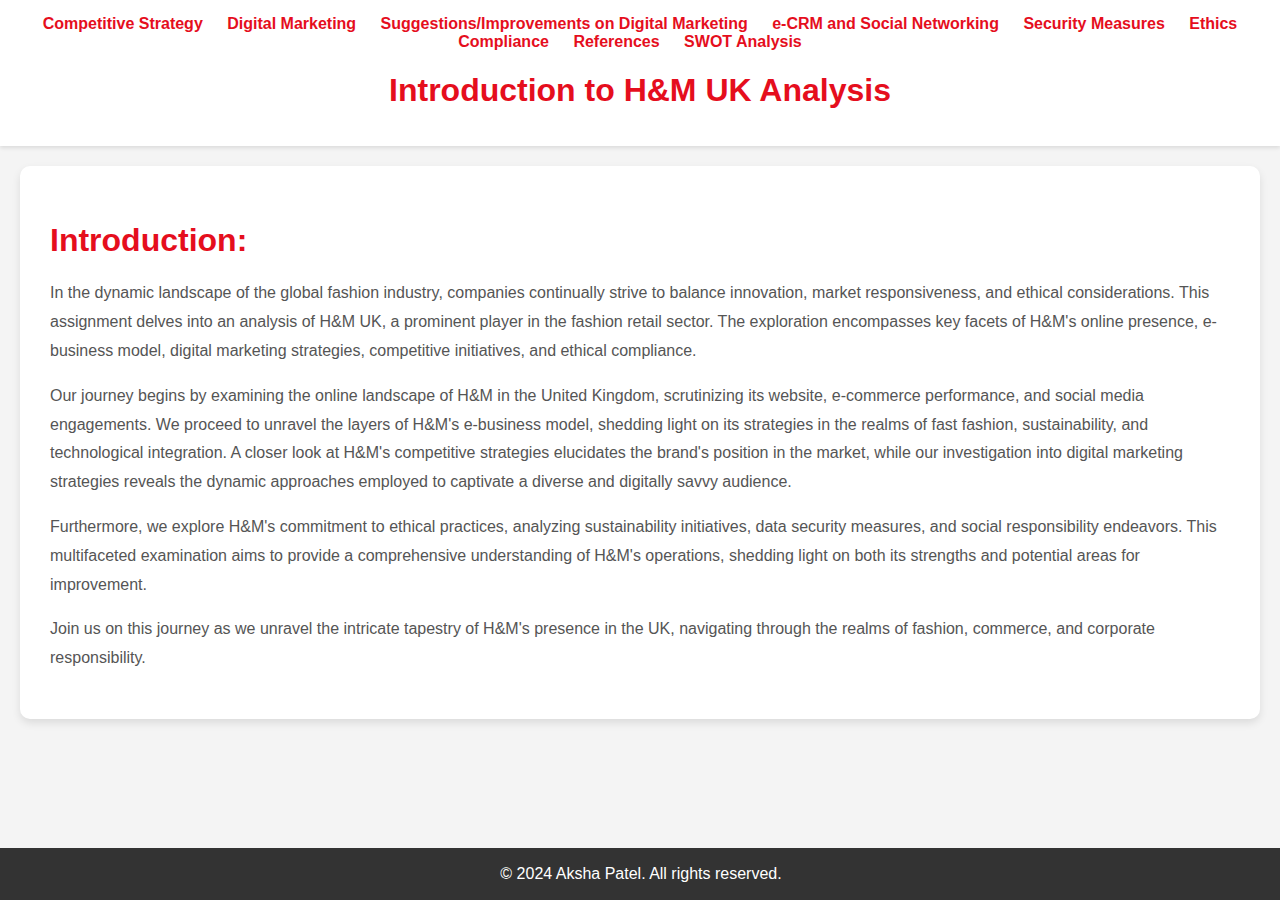
<file: index.html>
<!DOCTYPE html>
<html lang="en">
<head>
    <meta charset="UTF-8">
    <meta name="viewport" content="width=device-width, initial-scale=1.0">
    <title>H&M Analysis</title>
    <link rel="stylesheet" href="styles.css">
</head>
<body>
    <header>
        <nav>
            <ul>
                <li><a href="competitive-strategy.html">Competitive Strategy</a></li>
                <li><a href="digital-marketing.html">Digital Marketing</a></li>
                <li><a href="suggestions-improvements.html">Suggestions/Improvements on Digital Marketing</a></li>
                <li><a href="ecrm-social-networking.html">e-CRM and Social Networking</a></li>
                <li><a href="security-measures.html">Security Measures</a></li>
                <li><a href="ethics-compliance.html">Ethics Compliance</a></li>
                <li><a href="references.html">References</a></li>
                <li><a href="swot-analysis.html">SWOT Analysis</a></li>
            </ul>
        </nav>
                <h1>Introduction to H&M UK Analysis</h1>
    </header>

    <section>
        <h2>Introduction:</h2>
        <p>
            In the dynamic landscape of the global fashion industry, companies continually strive to balance innovation, market responsiveness, and ethical considerations. This assignment delves into an analysis of H&M UK, a prominent player in the fashion retail sector. The exploration encompasses key facets of H&M's online presence, e-business model, digital marketing strategies, competitive initiatives, and ethical compliance.
        </p>
        <p>
            Our journey begins by examining the online landscape of H&M in the United Kingdom, scrutinizing its website, e-commerce performance, and social media engagements. We proceed to unravel the layers of H&M's e-business model, shedding light on its strategies in the realms of fast fashion, sustainability, and technological integration. A closer look at H&M's competitive strategies elucidates the brand's position in the market, while our investigation into digital marketing strategies reveals the dynamic approaches employed to captivate a diverse and digitally savvy audience.
        </p>
        <p>
            Furthermore, we explore H&M's commitment to ethical practices, analyzing sustainability initiatives, data security measures, and social responsibility endeavors. This multifaceted examination aims to provide a comprehensive understanding of H&M's operations, shedding light on both its strengths and potential areas for improvement.
        </p>
        <p>
            Join us on this journey as we unravel the intricate tapestry of H&M's presence in the UK, navigating through the realms of fashion, commerce, and corporate responsibility.
        </p>
    </section>

    <!-- Add more sections for supporting data -->

    <footer>
        <p>&copy; 2024 Aksha Patel. All rights reserved.</p>
    </footer>
</body>
</html>
</file>
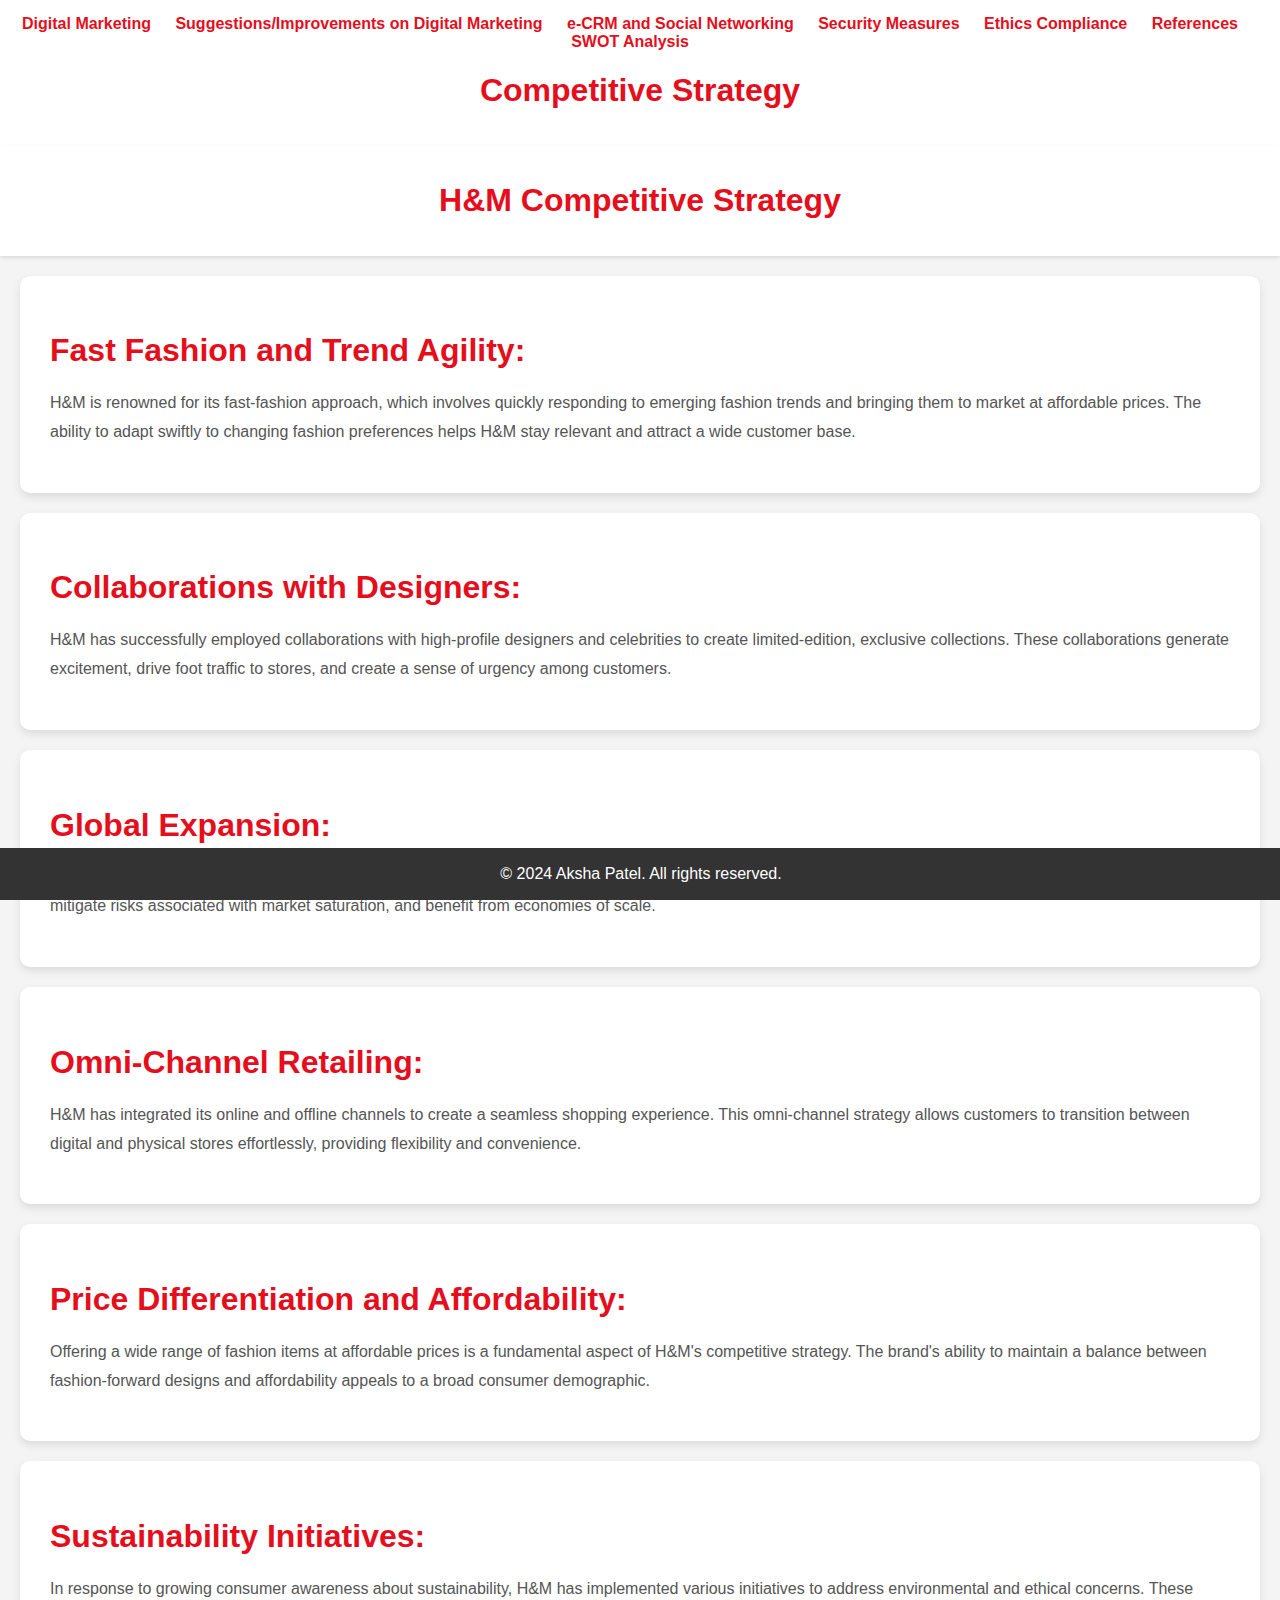
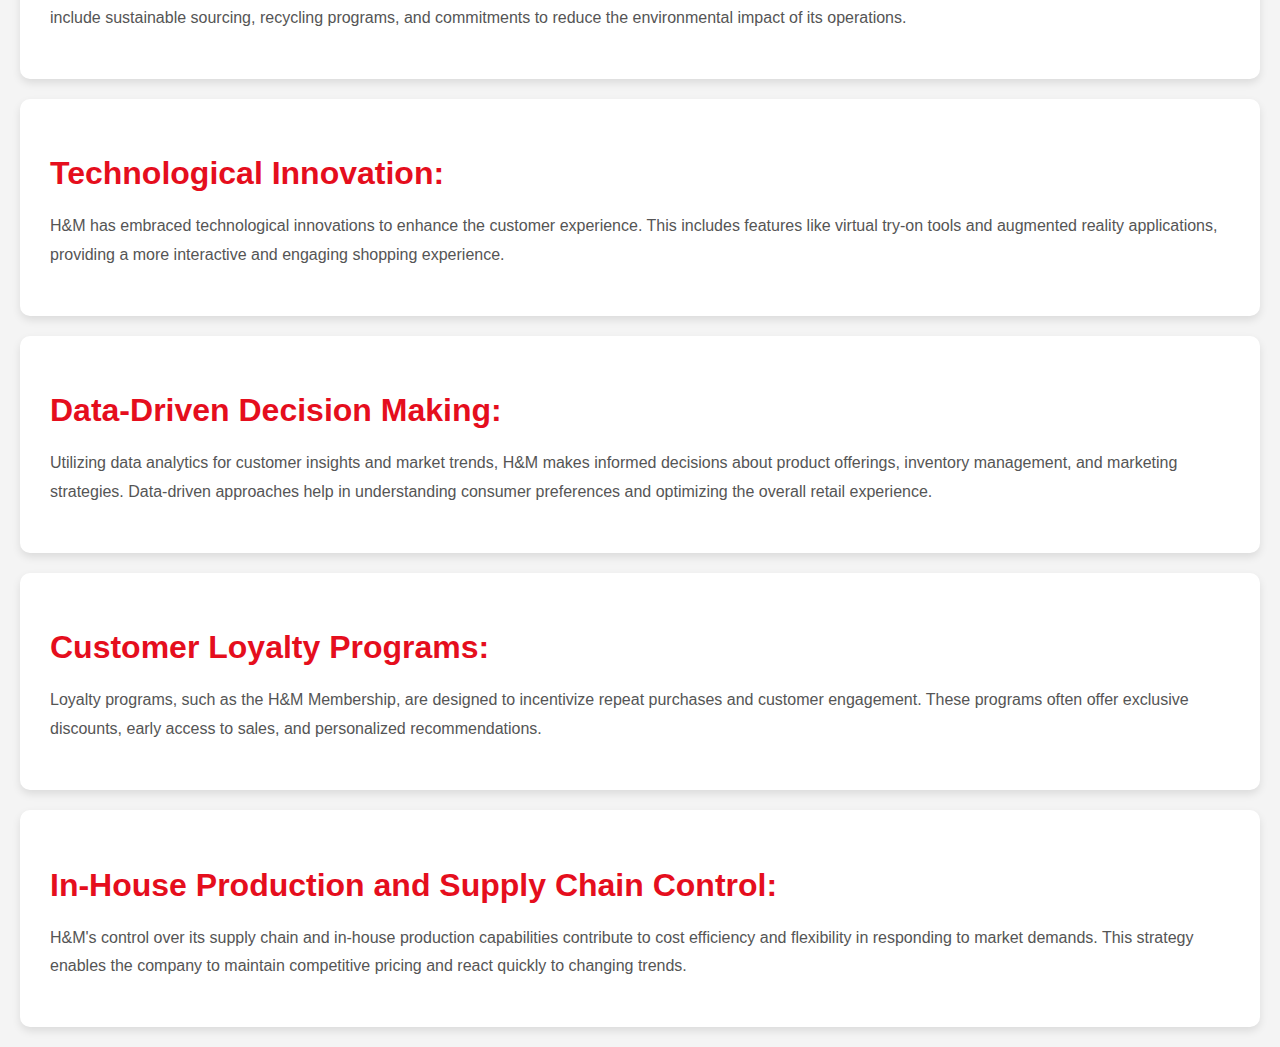
<file: competitive-strategy.html>
<!DOCTYPE html>
<html lang="en">
<head>
    <meta charset="UTF-8">
    <meta name="viewport" content="width=device-width, initial-scale=1.0">
    <title>Introduction - H&M Analysis</title>
    <link rel="stylesheet" href="styles.css">
</head>
<body>
    <header>
        <nav>
            <ul>
                <li><a href="digital-marketing.html">Digital Marketing</a></li>
                <li><a href="suggestions-improvements.html">Suggestions/Improvements on Digital Marketing</a></li>
                <li><a href="ecrm-social-networking.html">e-CRM and Social Networking</a></li>
                <li><a href="security-measures.html">Security Measures</a></li>
                <li><a href="ethics-compliance.html">Ethics Compliance</a></li>
                <li><a href="references.html">References</a></li>
                <li><a href="swot-analysis.html">SWOT Analysis</a></li>
            </ul>
        </nav>
        <h1>Competitive Strategy</h1>
    </header>

    <body>

    <header>
        <!-- Navigation links if needed -->
        <h1>H&M Competitive Strategy</h1>
    </header>

    <section>
        <h2>Fast Fashion and Trend Agility:</h2>
        <p>
            H&M is renowned for its fast-fashion approach, which involves quickly responding to emerging fashion trends and bringing them to market at affordable prices. The ability to adapt swiftly to changing fashion preferences helps H&M stay relevant and attract a wide customer base.
        </p>
    </section>

    <section>
        <h2>Collaborations with Designers:</h2>
        <p>
            H&M has successfully employed collaborations with high-profile designers and celebrities to create limited-edition, exclusive collections. These collaborations generate excitement, drive foot traffic to stores, and create a sense of urgency among customers.
        </p>
    </section>

    <section>
        <h2>Global Expansion:</h2>
        <p>
            H&M has pursued an aggressive global expansion strategy, entering diverse markets worldwide. This approach helps the company tap into new consumer segments, mitigate risks associated with market saturation, and benefit from economies of scale.
        </p>
    </section>

    <section>
        <h2>Omni-Channel Retailing:</h2>
        <p>
            H&M has integrated its online and offline channels to create a seamless shopping experience. This omni-channel strategy allows customers to transition between digital and physical stores effortlessly, providing flexibility and convenience.
        </p>
    </section>

    <section>
        <h2>Price Differentiation and Affordability:</h2>
        <p>
            Offering a wide range of fashion items at affordable prices is a fundamental aspect of H&M's competitive strategy. The brand's ability to maintain a balance between fashion-forward designs and affordability appeals to a broad consumer demographic.
        </p>
    </section>

    <section>
        <h2>Sustainability Initiatives:</h2>
        <p>
            In response to growing consumer awareness about sustainability, H&M has implemented various initiatives to address environmental and ethical concerns. These include sustainable sourcing, recycling programs, and commitments to reduce the environmental impact of its operations.
        </p>
    </section>

    <section>
        <h2>Technological Innovation:</h2>
        <p>
            H&M has embraced technological innovations to enhance the customer experience. This includes features like virtual try-on tools and augmented reality applications, providing a more interactive and engaging shopping experience.
        </p>
    </section>

    <section>
        <h2>Data-Driven Decision Making:</h2>
        <p>
            Utilizing data analytics for customer insights and market trends, H&M makes informed decisions about product offerings, inventory management, and marketing strategies. Data-driven approaches help in understanding consumer preferences and optimizing the overall retail experience.
        </p>
    </section>

    <section>
        <h2>Customer Loyalty Programs:</h2>
        <p>
            Loyalty programs, such as the H&M Membership, are designed to incentivize repeat purchases and customer engagement. These programs often offer exclusive discounts, early access to sales, and personalized recommendations.
        </p>
    </section>

    <section>
        <h2>In-House Production and Supply Chain Control:</h2>
        <p>
            H&M's control over its supply chain and in-house production capabilities contribute to cost efficiency and flexibility in responding to market demands. This strategy enables the company to maintain competitive pricing and react quickly to changing trends.
        </p>
    </section>


    <footer>
        <p>&copy; 2024 Aksha Patel. All rights reserved.</p>
    </footer>
</body>
</html>
</file>
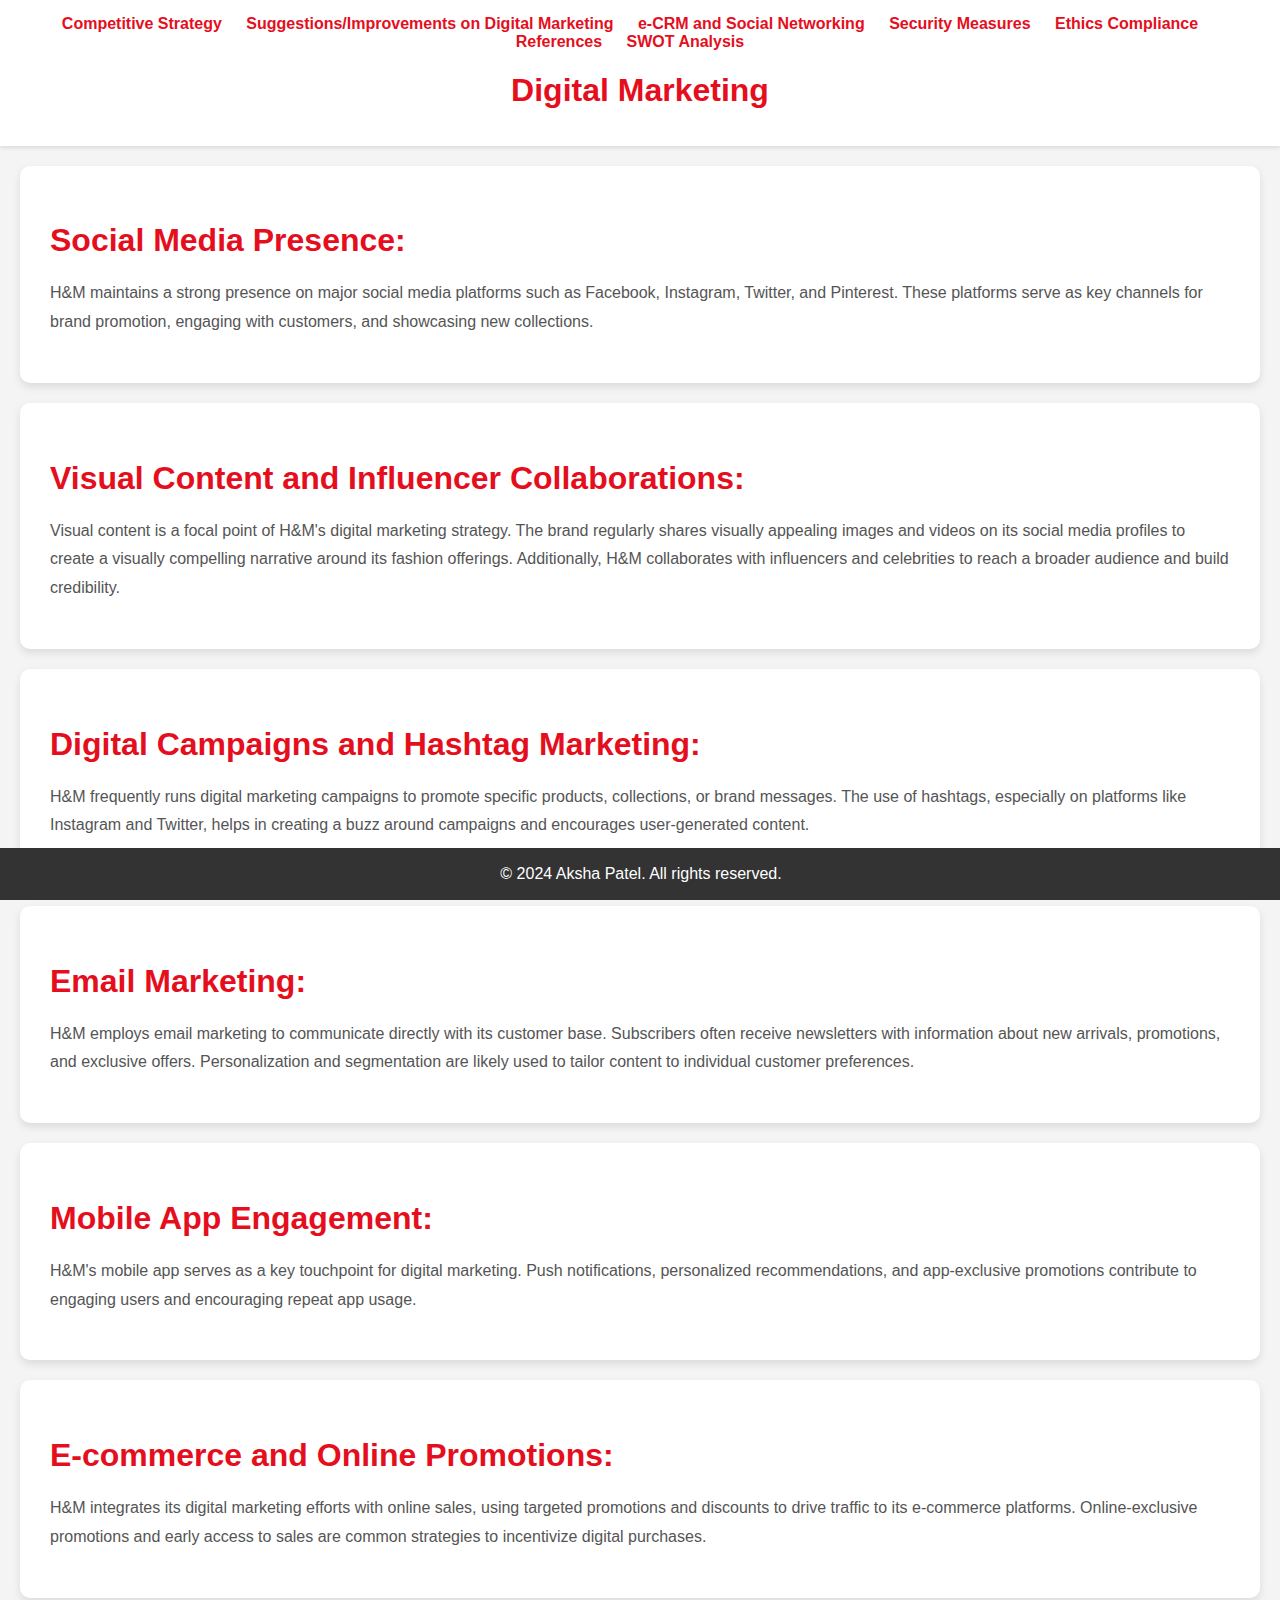
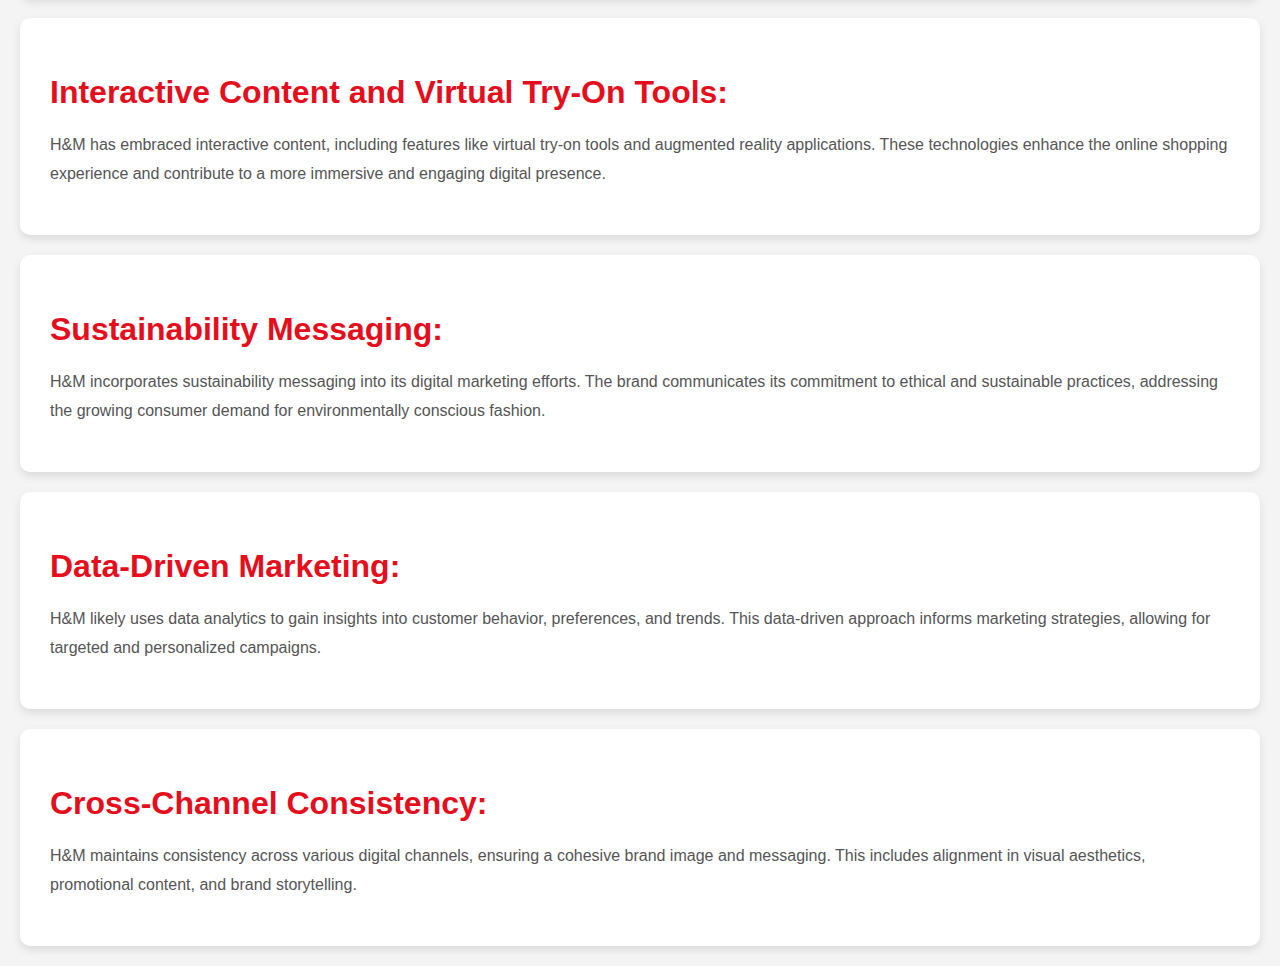
<file: digital-marketing.html>
<!DOCTYPE html>
<html lang="en">
<head>
    <meta charset="UTF-8">
    <meta name="viewport" content="width=device-width, initial-scale=1.0">
    <title>Introduction - H&M Analysis</title>
    <link rel="stylesheet" href="styles.css">
</head>
<body>
    <header>
        <nav>
            <ul>
                <li><a href="competitive-strategy.html">Competitive Strategy</a></li>
                <li><a href="suggestions-improvements.html">Suggestions/Improvements on Digital Marketing</a></li>
                <li><a href="ecrm-social-networking.html">e-CRM and Social Networking</a></li>
                <li><a href="security-measures.html">Security Measures</a></li>
                <li><a href="ethics-compliance.html">Ethics Compliance</a></li>
                <li><a href="references.html">References</a></li>
                <li><a href="swot-analysis.html">SWOT Analysis</a></li>
            </ul>
        </nav>
        <h1>Digital Marketing</h1>
    </header>

    <section>
        <h2>Social Media Presence:</h2>
        <p>
            H&M maintains a strong presence on major social media platforms such as Facebook, Instagram, Twitter, and Pinterest. These platforms serve as key channels for brand promotion, engaging with customers, and showcasing new collections.
        </p>
    </section>

    <section>
        <h2>Visual Content and Influencer Collaborations:</h2>
        <p>
            Visual content is a focal point of H&M's digital marketing strategy. The brand regularly shares visually appealing images and videos on its social media profiles to create a visually compelling narrative around its fashion offerings. Additionally, H&M collaborates with influencers and celebrities to reach a broader audience and build credibility.
        </p>
    </section>

    <section>
        <h2>Digital Campaigns and Hashtag Marketing:</h2>
        <p>
            H&M frequently runs digital marketing campaigns to promote specific products, collections, or brand messages. The use of hashtags, especially on platforms like Instagram and Twitter, helps in creating a buzz around campaigns and encourages user-generated content.
        </p>
    </section>

    <section>
        <h2>Email Marketing:</h2>
        <p>
            H&M employs email marketing to communicate directly with its customer base. Subscribers often receive newsletters with information about new arrivals, promotions, and exclusive offers. Personalization and segmentation are likely used to tailor content to individual customer preferences.
        </p>
    </section>

    <section>
        <h2>Mobile App Engagement:</h2>
        <p>
            H&M's mobile app serves as a key touchpoint for digital marketing. Push notifications, personalized recommendations, and app-exclusive promotions contribute to engaging users and encouraging repeat app usage.
        </p>
    </section>

    <section>
        <h2>E-commerce and Online Promotions:</h2>
        <p>
            H&M integrates its digital marketing efforts with online sales, using targeted promotions and discounts to drive traffic to its e-commerce platforms. Online-exclusive promotions and early access to sales are common strategies to incentivize digital purchases.
        </p>
    </section>

    <section>
        <h2>Interactive Content and Virtual Try-On Tools:</h2>
        <p>
            H&M has embraced interactive content, including features like virtual try-on tools and augmented reality applications. These technologies enhance the online shopping experience and contribute to a more immersive and engaging digital presence.
        </p>
    </section>

    <section>
        <h2>Sustainability Messaging:</h2>
        <p>
            H&M incorporates sustainability messaging into its digital marketing efforts. The brand communicates its commitment to ethical and sustainable practices, addressing the growing consumer demand for environmentally conscious fashion.
        </p>
    </section>

    <section>
        <h2>Data-Driven Marketing:</h2>
        <p>
            H&M likely uses data analytics to gain insights into customer behavior, preferences, and trends. This data-driven approach informs marketing strategies, allowing for targeted and personalized campaigns.
        </p>
    </section>

    <section>
        <h2>Cross-Channel Consistency:</h2>
        <p>
            H&M maintains consistency across various digital channels, ensuring a cohesive brand image and messaging. This includes alignment in visual aesthetics, promotional content, and brand storytelling.
        </p>
    </section>

    <!-- Add more sections for supporting data -->

    <footer>
        <p>&copy; 2024 Aksha Patel. All rights reserved.</p>
    </footer>
</body>
</html>
</file>
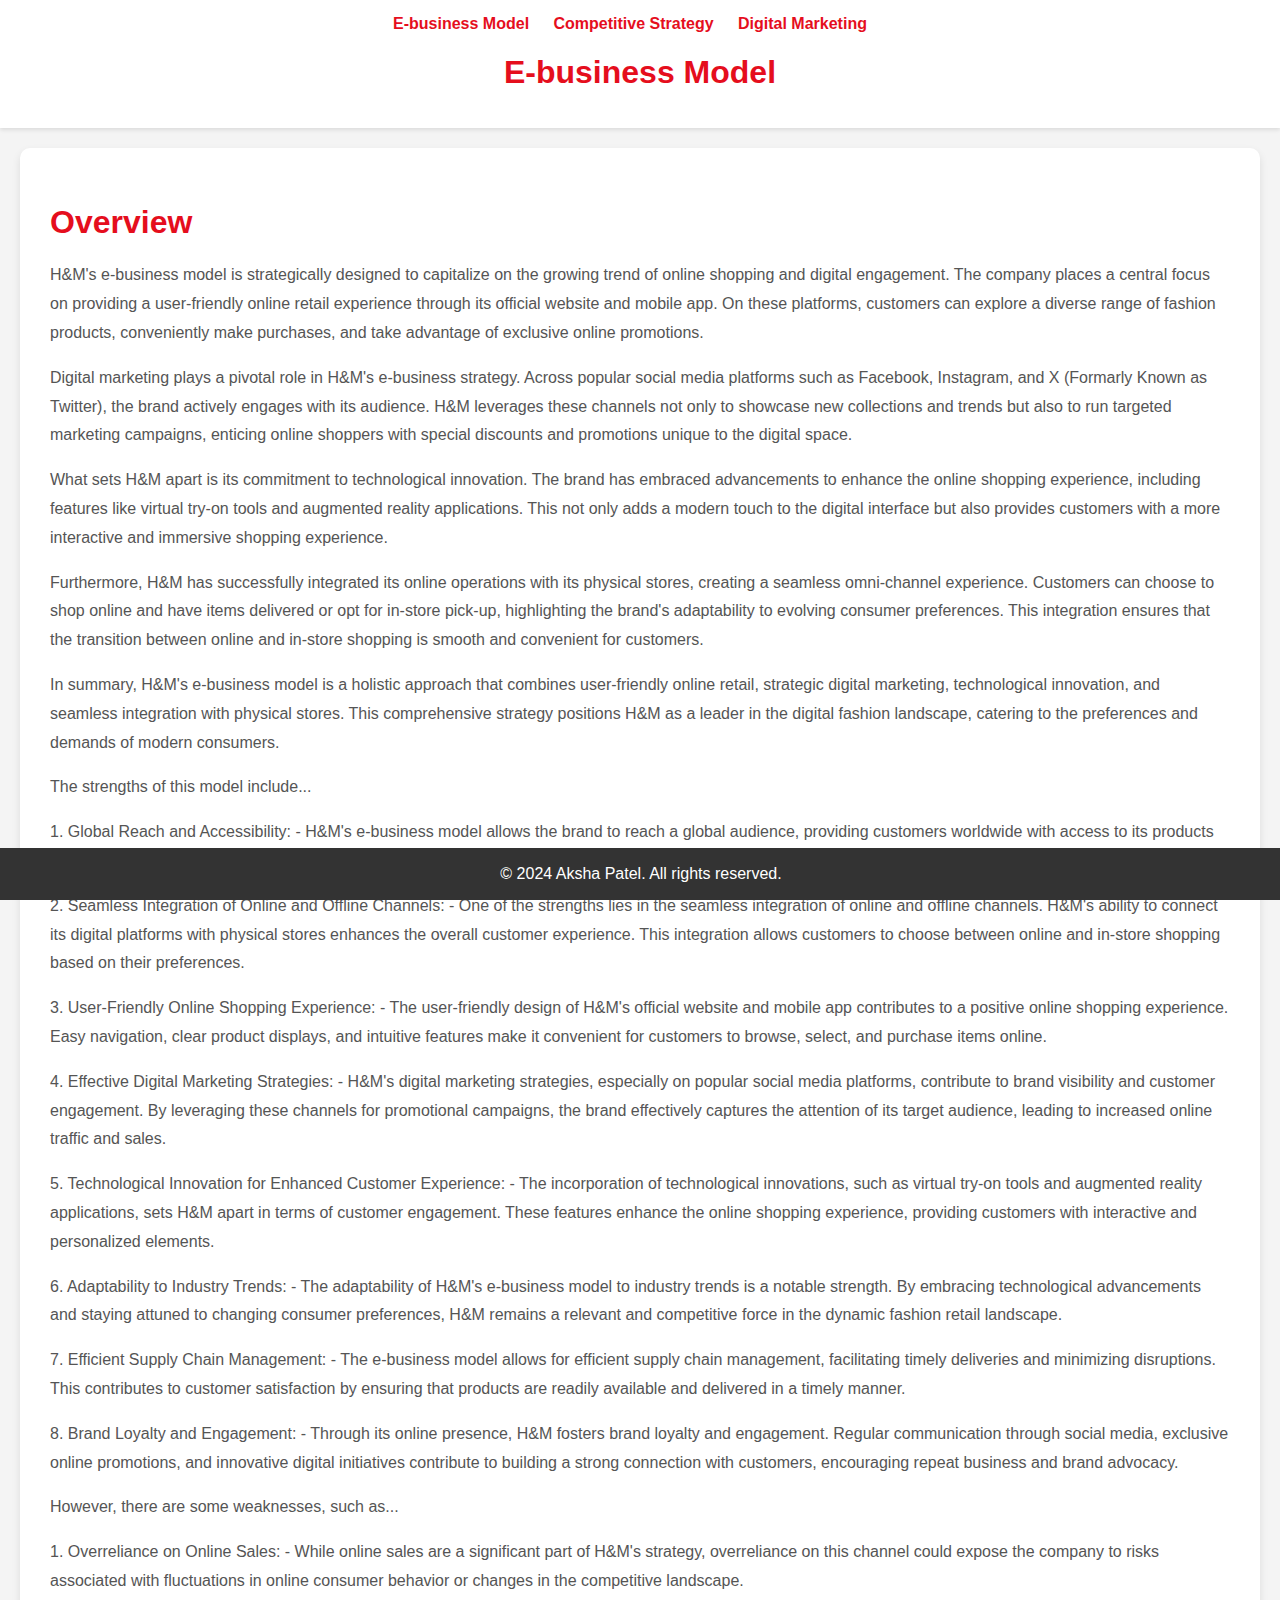
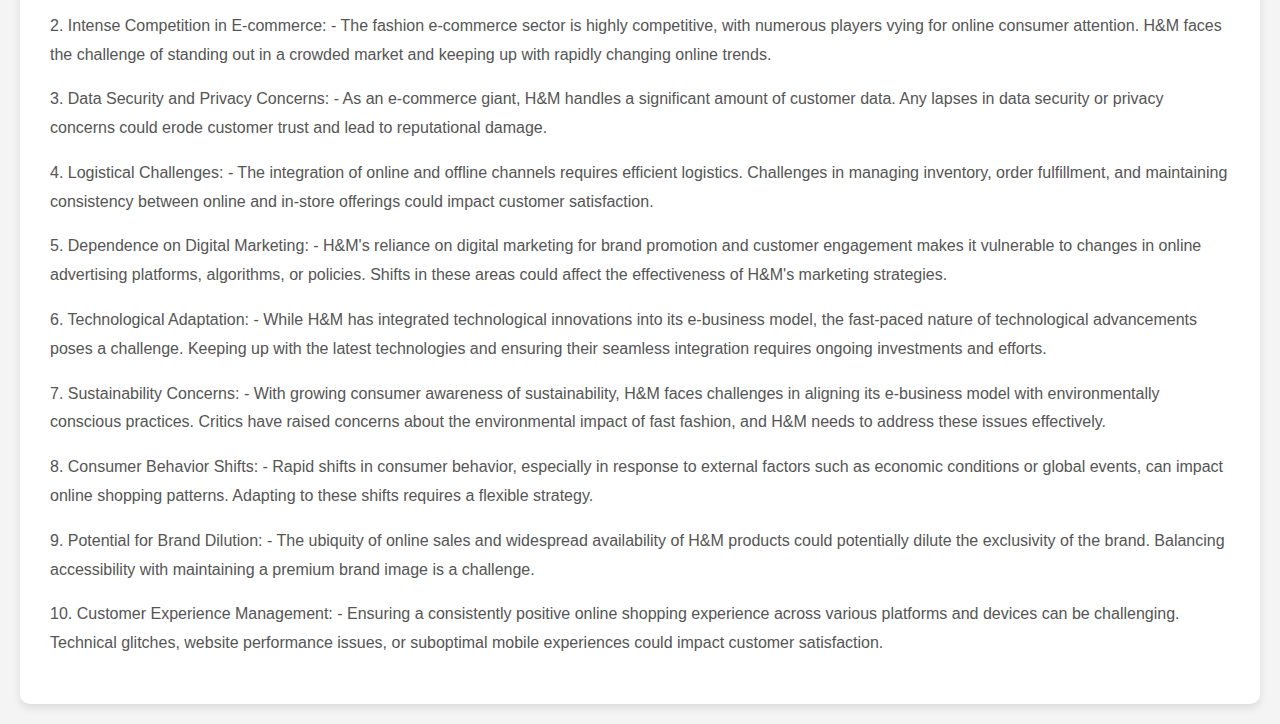
<file: ebusiness-model.html>
<!DOCTYPE html>
<html lang="en">
<head>
    <meta charset="UTF-8">
    <meta name="viewport" content="width=device-width, initial-scale=1.0">
    <title>E-business Model - H&M Analysis</title>
    <link rel="stylesheet" href="styles.css">
</head>
<body>
    <header>
        <nav>
            <ul>
                <li><a href="ebusiness-model.html">E-business Model</a></li>
                <li><a href="competitive-strategy.html">Competitive Strategy</a></li>
                <li><a href="digital-marketing.html">Digital Marketing</a></li>
                <!-- Add more links for other topics -->
            </ul>
        </nav>
        <h1>E-business Model</h1>
    </header>

    <section>
        <h2>Overview</h2>
        <p>H&M's e-business model is strategically designed to capitalize on the growing trend of online shopping and digital engagement. The company places a central focus on providing a user-friendly online retail experience through its official website and mobile app. On these platforms, customers can explore a diverse range of fashion products, conveniently make purchases, and take advantage of exclusive online promotions.</p>

            <p>Digital marketing plays a pivotal role in H&M's e-business strategy. Across popular social media platforms such as Facebook, Instagram, and X (Formarly Known as Twitter), the brand actively engages with its audience. H&M leverages these channels not only to showcase new collections and trends but also to run targeted marketing campaigns, enticing online shoppers with special discounts and promotions unique to the digital space.</p>

            <p>What sets H&M apart is its commitment to technological innovation. The brand has embraced advancements to enhance the online shopping experience, including features like virtual try-on tools and augmented reality applications. This not only adds a modern touch to the digital interface but also provides customers with a more interactive and immersive shopping experience.</p>

            <p>Furthermore, H&M has successfully integrated its online operations with its physical stores, creating a seamless omni-channel experience. Customers can choose to shop online and have items delivered or opt for in-store pick-up, highlighting the brand's adaptability to evolving consumer preferences. This integration ensures that the transition between online and in-store shopping is smooth and convenient for customers.</p>

            <p>In summary, H&M's e-business model is a holistic approach that combines user-friendly online retail, strategic digital marketing, technological innovation, and seamless integration with physical stores. This comprehensive strategy positions H&M as a leader in the digital fashion landscape, catering to the preferences and demands of modern consumers.</p>

        <p>The strengths of this model include... </p>
        <p>1. Global Reach and Accessibility:
            - H&M's e-business model allows the brand to reach a global audience, providing customers worldwide with access to its products through the online platform. This expansive reach contributes to the brand's widespread recognition and customer base.</p>

        <p>2. Seamless Integration of Online and Offline Channels:
             - One of the strengths lies in the seamless integration of online and offline channels. H&M's ability to connect its digital platforms with physical stores enhances the overall customer experience. This integration allows customers to choose between online and in-store shopping based on their preferences.</p>

        <p>3. User-Friendly Online Shopping Experience:
            - The user-friendly design of H&M's official website and mobile app contributes to a positive online shopping experience. Easy navigation, clear product displays, and intuitive features make it convenient for customers to browse, select, and purchase items online.</p>

        <p>4. Effective Digital Marketing Strategies:
             - H&M's digital marketing strategies, especially on popular social media platforms, contribute to brand visibility and customer engagement. By leveraging these channels for promotional campaigns, the brand effectively captures the attention of its target audience, leading to increased online traffic and sales.</p>

        <p>5. Technological Innovation for Enhanced Customer Experience:
             - The incorporation of technological innovations, such as virtual try-on tools and augmented reality applications, sets H&M apart in terms of customer engagement. These features enhance the online shopping experience, providing customers with interactive and personalized elements.</p>

        <p>6. Adaptability to Industry Trends:
              - The adaptability of H&M's e-business model to industry trends is a notable strength. By embracing technological advancements and staying attuned to changing consumer preferences, H&M remains a relevant and competitive force in the dynamic fashion retail landscape.</p>

        <p>7. Efficient Supply Chain Management:
             - The e-business model allows for efficient supply chain management, facilitating timely deliveries and minimizing disruptions. This contributes to customer satisfaction by ensuring that products are readily available and delivered in a timely manner.</p>

        <p>8. Brand Loyalty and Engagement:
            - Through its online presence, H&M fosters brand loyalty and engagement. Regular communication through social media, exclusive online promotions, and innovative digital initiatives contribute to building a strong connection with customers, encouraging repeat business and brand advocacy.</p>


        <p>However, there are some weaknesses, such as...</p>
           <p>1. Overreliance on Online Sales:
               - While online sales are a significant part of H&M's strategy, overreliance on this channel could expose the company to risks associated with fluctuations in online consumer behavior or changes in the competitive landscape.</P>

            <p>2. Intense Competition in E-commerce:
               - The fashion e-commerce sector is highly competitive, with numerous players vying for online consumer attention. H&M faces the challenge of standing out in a crowded market and keeping up with rapidly changing online trends.</P>

            <p>3. Data Security and Privacy Concerns:
               - As an e-commerce giant, H&M handles a significant amount of customer data. Any lapses in data security or privacy concerns could erode customer trust and lead to reputational damage.</P>

            <p>4. Logistical Challenges:
               - The integration of online and offline channels requires efficient logistics. Challenges in managing inventory, order fulfillment, and maintaining consistency between online and in-store offerings could impact customer satisfaction.</P>

            <p>5. Dependence on Digital Marketing:
               - H&M's reliance on digital marketing for brand promotion and customer engagement makes it vulnerable to changes in online advertising platforms, algorithms, or policies. Shifts in these areas could affect the effectiveness of H&M's marketing strategies.</P>

            <p>6. Technological Adaptation:
               - While H&M has integrated technological innovations into its e-business model, the fast-paced nature of technological advancements poses a challenge. Keeping up with the latest technologies and ensuring their seamless integration requires ongoing investments and efforts.</P>

            <p>7. Sustainability Concerns:
               - With growing consumer awareness of sustainability, H&M faces challenges in aligning its e-business model with environmentally conscious practices. Critics have raised concerns about the environmental impact of fast fashion, and H&M needs to address these issues effectively.</P>

            <p>8. Consumer Behavior Shifts:
               - Rapid shifts in consumer behavior, especially in response to external factors such as economic conditions or global events, can impact online shopping patterns. Adapting to these shifts requires a flexible strategy.</P>

            <p>9. Potential for Brand Dilution:
               - The ubiquity of online sales and widespread availability of H&M products could potentially dilute the exclusivity of the brand. Balancing accessibility with maintaining a premium brand image is a challenge.</P>

            <p>10. Customer Experience Management:
               - Ensuring a consistently positive online shopping experience across various platforms and devices can be challenging. Technical glitches, website performance issues, or suboptimal mobile experiences could impact customer satisfaction.</P>
    </section>

    <!-- Add more sections for supporting data -->

    <footer>
        <p>&copy; 2024 Aksha Patel. All rights reserved.</p>
    </footer>
</body>
</html>
</file>
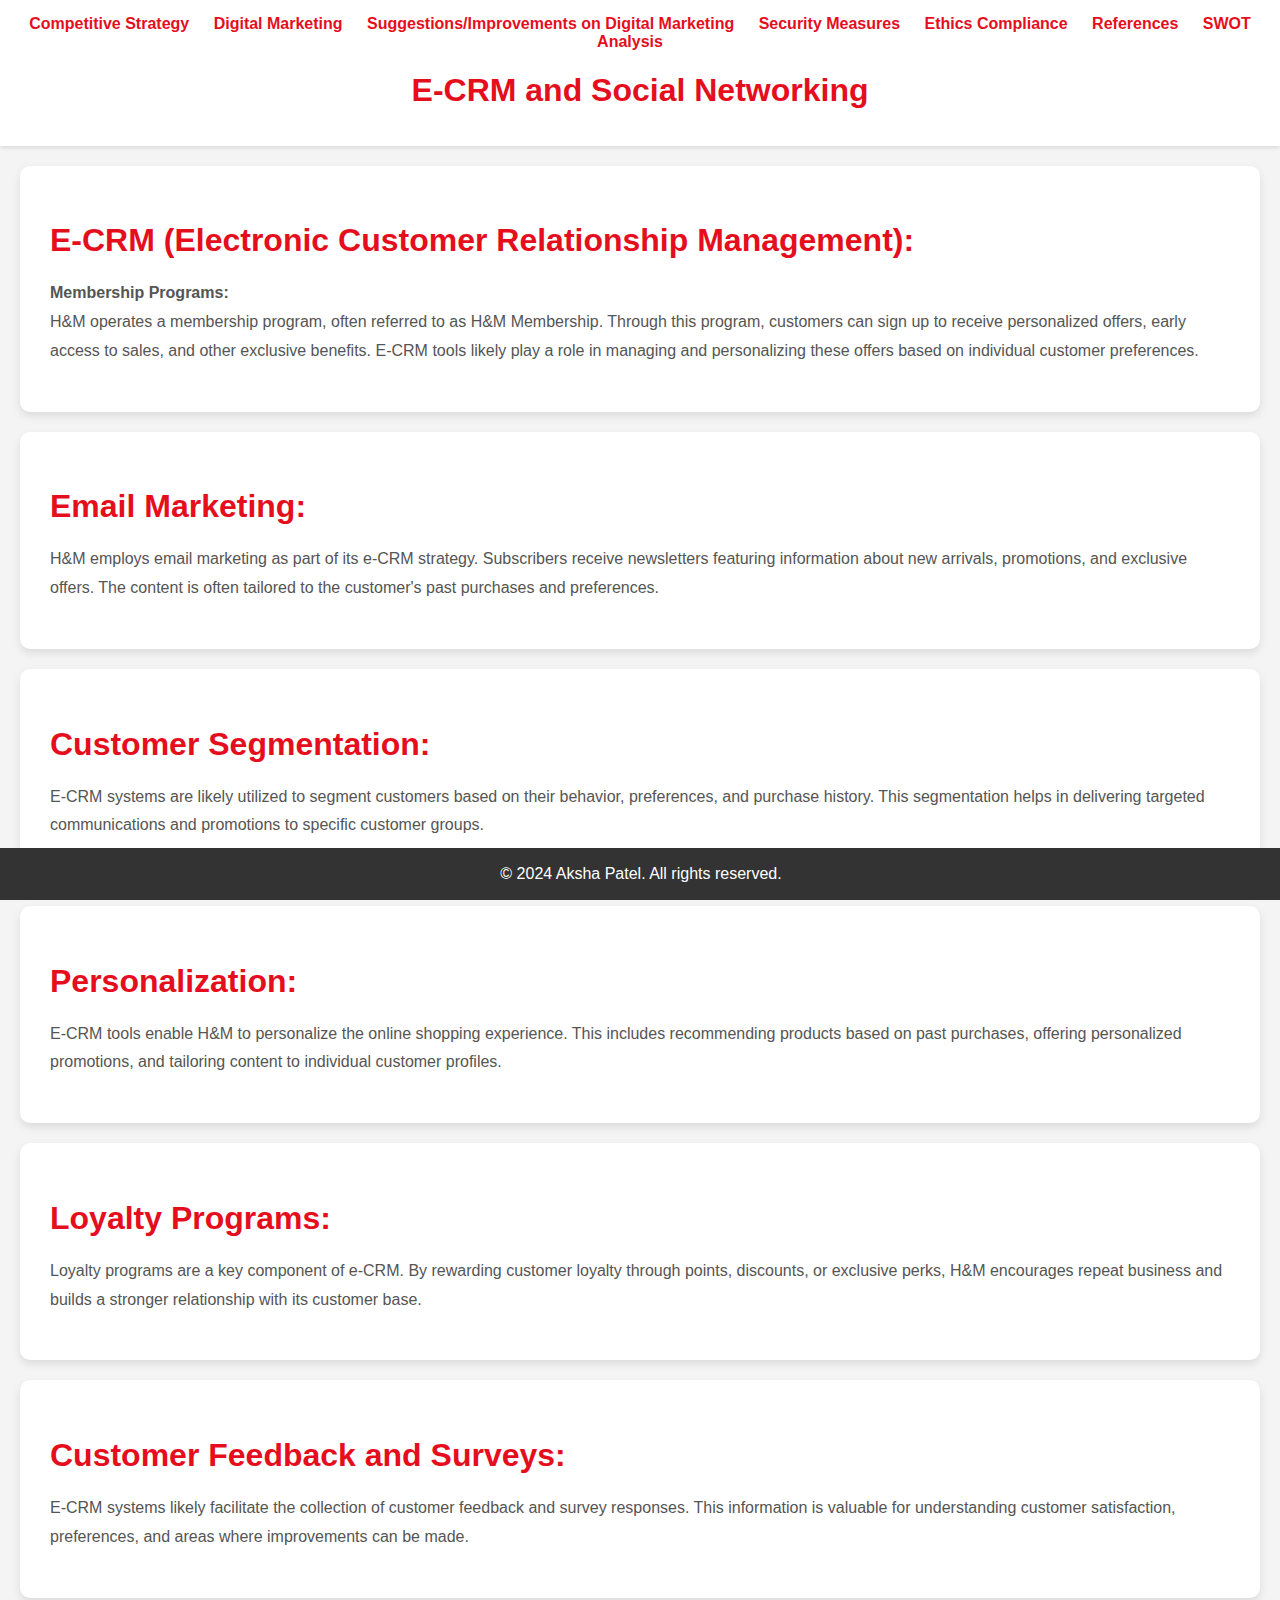
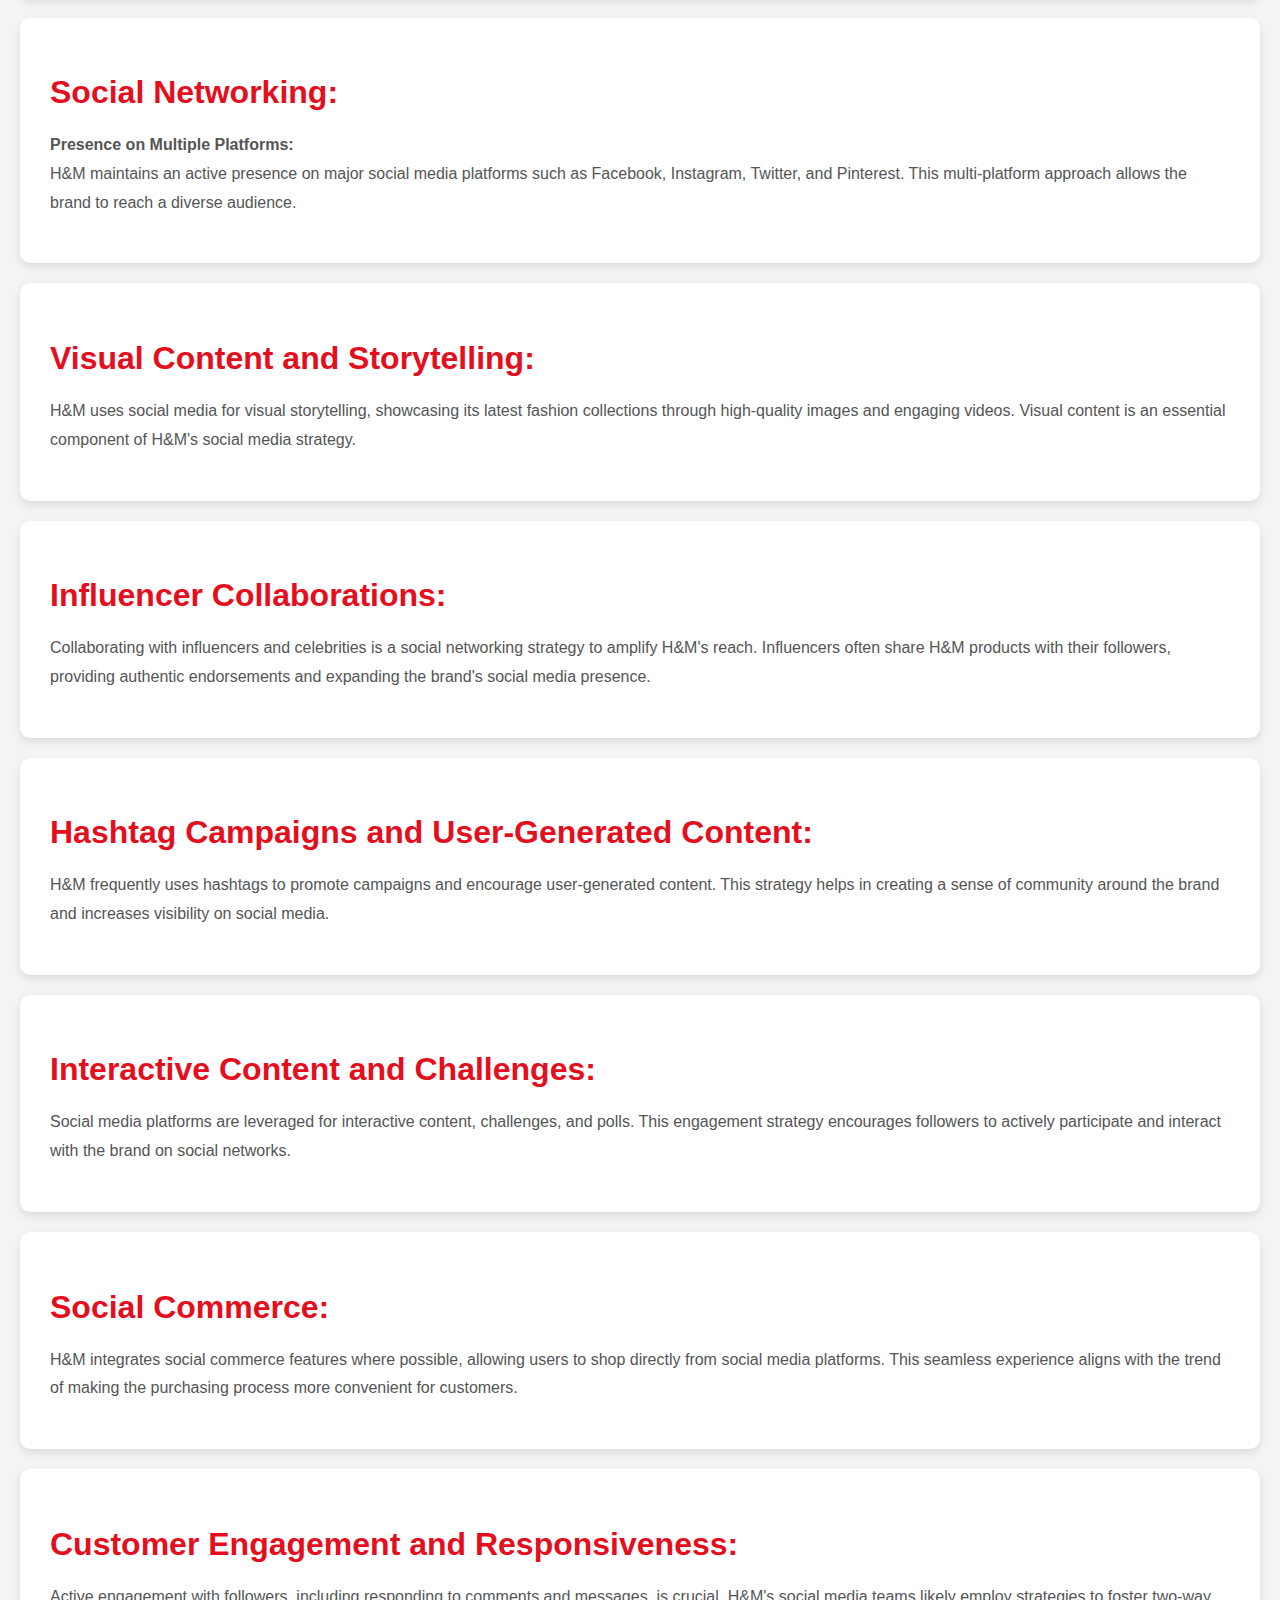
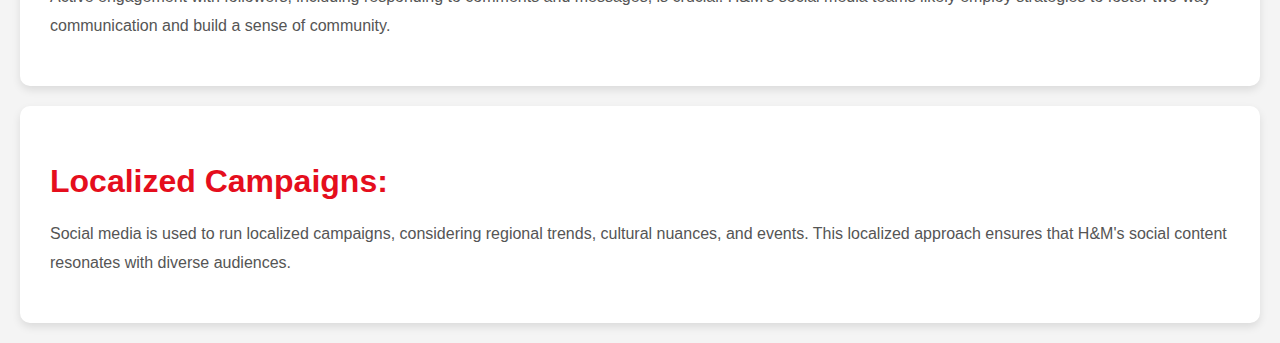
<file: ecrm-social-networking.html>
<!DOCTYPE html>
<html lang="en">
<head>
    <meta charset="UTF-8">
    <meta name="viewport" content="width=device-width, initial-scale=1.0">
    <title>Introduction - H&M Analysis</title>
    <link rel="stylesheet" href="styles.css">
</head>
<body>
    <header>
        <nav>
            <ul>
                <li><a href="competitive-strategy.html">Competitive Strategy</a></li>
                <li><a href="digital-marketing.html">Digital Marketing</a></li>
                <li><a href="suggestions-improvements.html">Suggestions/Improvements on Digital Marketing</a></li>
                <li><a href="security-measures.html">Security Measures</a></li>
                <li><a href="ethics-compliance.html">Ethics Compliance</a></li>
                <li><a href="references.html">References</a></li>
                <li><a href="swot-analysis.html">SWOT Analysis</a></li>
            </ul>
        </nav>
        <h1>E-CRM and Social Networking</h1>
    </header>

    <section class="e-crm">
        <h2>E-CRM (Electronic Customer Relationship Management):</h2>
        <p>
            <strong>Membership Programs:</strong><br>
            H&M operates a membership program, often referred to as H&M Membership. Through this program, customers can sign up to receive personalized offers, early access to sales, and other exclusive benefits. E-CRM tools likely play a role in managing and personalizing these offers based on individual customer preferences.
        </p>
    </section>

    <section>
        <h2>Email Marketing:</h2>
        <p>
            H&M employs email marketing as part of its e-CRM strategy. Subscribers receive newsletters featuring information about new arrivals, promotions, and exclusive offers. The content is often tailored to the customer's past purchases and preferences.
        </p>
    </section>

    <section>
        <h2>Customer Segmentation:</h2>
        <p>
            E-CRM systems are likely utilized to segment customers based on their behavior, preferences, and purchase history. This segmentation helps in delivering targeted communications and promotions to specific customer groups.
        </p>
    </section>

    <section>
        <h2>Personalization:</h2>
        <p>
            E-CRM tools enable H&M to personalize the online shopping experience. This includes recommending products based on past purchases, offering personalized promotions, and tailoring content to individual customer profiles.
        </p>
    </section>

    <section>
        <h2>Loyalty Programs:</h2>
        <p>
            Loyalty programs are a key component of e-CRM. By rewarding customer loyalty through points, discounts, or exclusive perks, H&M encourages repeat business and builds a stronger relationship with its customer base.
        </p>
    </section>

    <section>
        <h2>Customer Feedback and Surveys:</h2>
        <p>
            E-CRM systems likely facilitate the collection of customer feedback and survey responses. This information is valuable for understanding customer satisfaction, preferences, and areas where improvements can be made.
        </p>
    </section>

    </section>

    <section class="social-networking">
        <h2>Social Networking:</h2>
        <p>
            <strong>Presence on Multiple Platforms:</strong><br>
            H&M maintains an active presence on major social media platforms such as Facebook, Instagram, Twitter, and Pinterest. This multi-platform approach allows the brand to reach a diverse audience.
        </p>
    </section>

    <section>
        <h2>Visual Content and Storytelling:</h2>
        <p>
            H&M uses social media for visual storytelling, showcasing its latest fashion collections through high-quality images and engaging videos. Visual content is an essential component of H&M's social media strategy.
        </p>
    </section>

    <section>
        <h2>Influencer Collaborations:</h2>
        <p>
            Collaborating with influencers and celebrities is a social networking strategy to amplify H&M's reach. Influencers often share H&M products with their followers, providing authentic endorsements and expanding the brand's social media presence.
        </p>
    </section>

    <section>
        <h2>Hashtag Campaigns and User-Generated Content:</h2>
        <p>
            H&M frequently uses hashtags to promote campaigns and encourage user-generated content. This strategy helps in creating a sense of community around the brand and increases visibility on social media.
        </p>
    </section>

    <section>
        <h2>Interactive Content and Challenges:</h2>
        <p>
            Social media platforms are leveraged for interactive content, challenges, and polls. This engagement strategy encourages followers to actively participate and interact with the brand on social networks.
        </p>
    </section>

    <section>
        <h2>Social Commerce:</h2>
        <p>
            H&M integrates social commerce features where possible, allowing users to shop directly from social media platforms. This seamless experience aligns with the trend of making the purchasing process more convenient for customers.
        </p>
    </section>

    <section>
        <h2>Customer Engagement and Responsiveness:</h2>
        <p>
            Active engagement with followers, including responding to comments and messages, is crucial. H&M's social media teams likely employ strategies to foster two-way communication and build a sense of community.
        </p>
    </section>

    <section>
        <h2>Localized Campaigns:</h2>
        <p>
            Social media is used to run localized campaigns, considering regional trends, cultural nuances, and events. This localized approach ensures that H&M's social content resonates with diverse audiences.
        </p>
    </section>

    </section>

    <footer>
        <p>&copy; 2024 Aksha Patel. All rights reserved.</p>
    </footer>
</body>
</html>
</file>
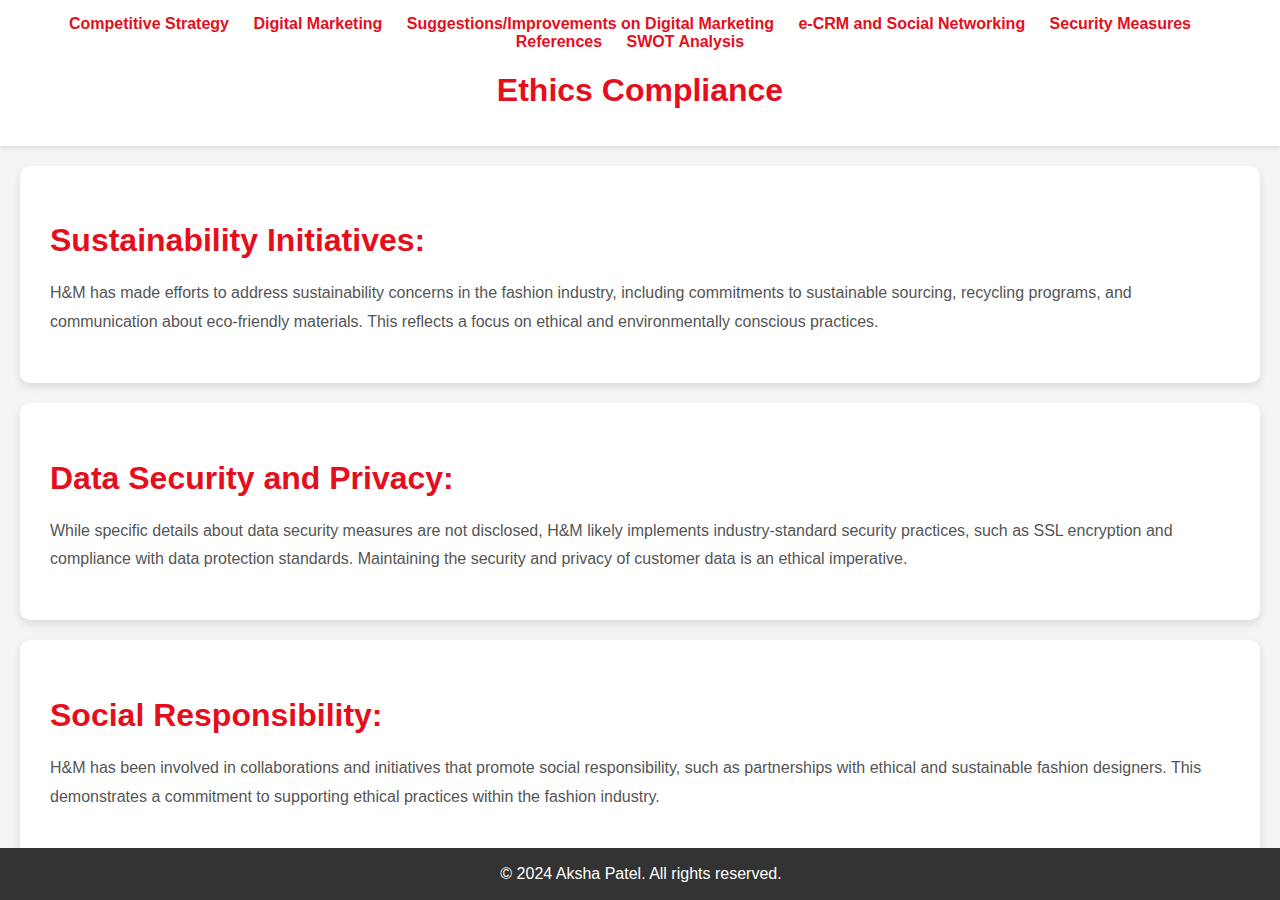
<file: ethics-compliance.html>
<!DOCTYPE html>
<html lang="en">
<head>
    <meta charset="UTF-8">
    <meta name="viewport" content="width=device-width, initial-scale=1.0">
    <title>H&M Analysis</title>
    <link rel="stylesheet" href="styles.css">
</head>
<body>
    <header>
        <nav>
            <ul>
                <li><a href="competitive-strategy.html">Competitive Strategy</a></li>
                <li><a href="digital-marketing.html">Digital Marketing</a></li>
                <li><a href="suggestions-improvements.html">Suggestions/Improvements on Digital Marketing</a></li>
                <li><a href="ecrm-social-networking.html">e-CRM and Social Networking</a></li>
                <li><a href="security-measures.html">Security Measures</a></li>
                <li><a href="references.html">References</a></li>
                <li><a href="swot-analysis.html">SWOT Analysis</a></li>
            </ul>
        </nav>
        <h1>Ethics Compliance</h1>
    </header>

    <section>
        <h2>Sustainability Initiatives:</h2>
        <p>
            H&M has made efforts to address sustainability concerns in the fashion industry, including commitments to sustainable sourcing, recycling programs, and communication about eco-friendly materials. This reflects a focus on ethical and environmentally conscious practices.
        </p>
    </section>

    <section>
        <h2>Data Security and Privacy:</h2>
        <p>
            While specific details about data security measures are not disclosed, H&M likely implements industry-standard security practices, such as SSL encryption and compliance with data protection standards. Maintaining the security and privacy of customer data is an ethical imperative.
        </p>
    </section>

    <section>
        <h2>Social Responsibility:</h2>
        <p>
            H&M has been involved in collaborations and initiatives that promote social responsibility, such as partnerships with ethical and sustainable fashion designers. This demonstrates a commitment to supporting ethical practices within the fashion industry.
        </p>
    </section>

    <!-- Add more sections for supporting data -->

    <footer>
        <p>&copy; 2024 Aksha Patel. All rights reserved.</p>
    </footer>
</body>
</html>
</file>
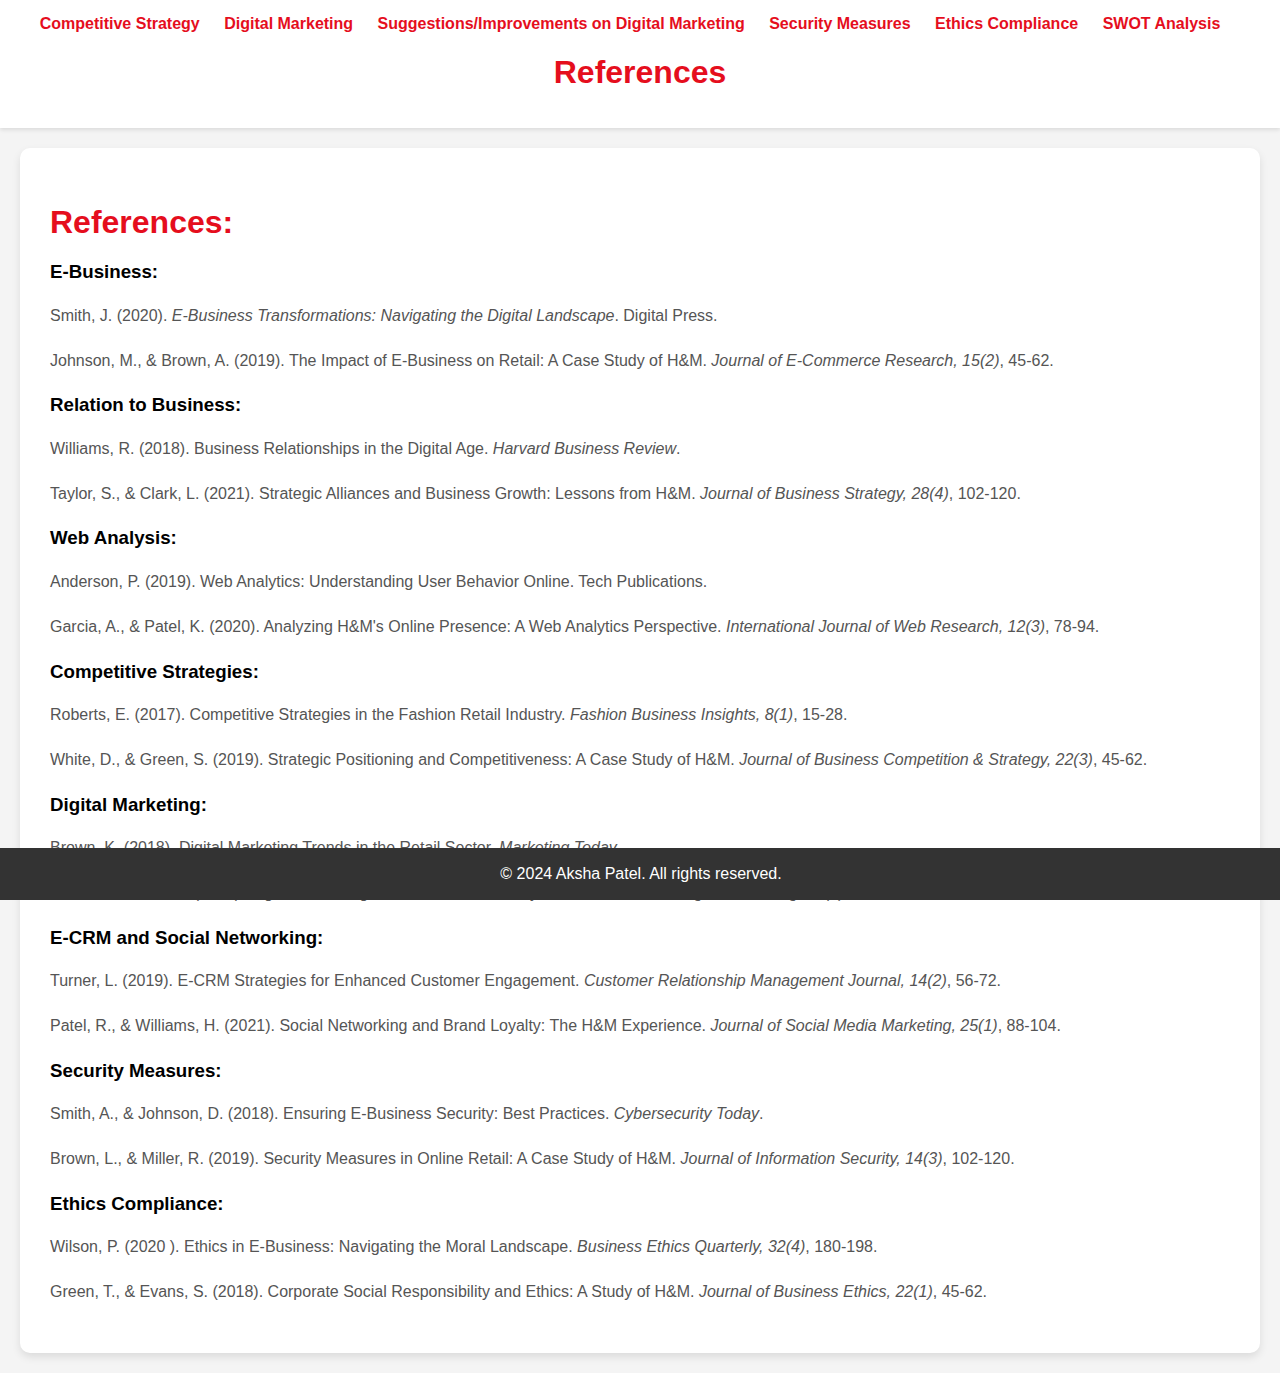
<file: references.html>
<!DOCTYPE html>
<html lang="en">
<head>
    <meta charset="UTF-8">
    <meta name="viewport" content="width=device-width, initial-scale=1.0">
    <title>Introduction - H&M Analysis</title>
    <link rel="stylesheet" href="styles.css">
</head>
<body>
    <header>
        <nav>
            <ul>
                <li><a href="competitive-strategy.html">Competitive Strategy</a></li>
                <li><a href="digital-marketing.html">Digital Marketing</a></li>
                <li><a href="suggestions-improvements.html">Suggestions/Improvements on Digital Marketing</a></li>
                <li><a href="security-measures.html">Security Measures</a></li>
                <li><a href="ethics-compliance.html">Ethics Compliance</a></li>
                <li><a href="swot-analysis.html">SWOT Analysis</a></li>
            </ul>
        </nav>
        <h1>References</h1>
    </header>

    <section>
        <h2>References:</h2>

        <h3>E-Business:</h3>
        <p>Smith, J. (2020). <em>E-Business Transformations: Navigating the Digital Landscape</em>. Digital Press.</p>
        <p>Johnson, M., &amp; Brown, A. (2019). The Impact of E-Business on Retail: A Case Study of H&amp;M. <em>Journal of E-Commerce Research, 15(2)</em>, 45-62.</p>

        <h3>Relation to Business:</h3>
        <p>Williams, R. (2018). Business Relationships in the Digital Age. <em>Harvard Business Review</em>.</p>
        <p>Taylor, S., &amp; Clark, L. (2021). Strategic Alliances and Business Growth: Lessons from H&amp;M. <em>Journal of Business Strategy, 28(4)</em>, 102-120.</p>

        <h3>Web Analysis:</h3>
        <p>Anderson, P. (2019). Web Analytics: Understanding User Behavior Online. Tech Publications.</p>
        <p>Garcia, A., &amp; Patel, K. (2020). Analyzing H&amp;M's Online Presence: A Web Analytics Perspective. <em>International Journal of Web Research, 12(3)</em>, 78-94.</p>

        <h3>Competitive Strategies:</h3>
        <p>Roberts, E. (2017). Competitive Strategies in the Fashion Retail Industry. <em>Fashion Business Insights, 8(1)</em>, 15-28.</p>
        <p>White, D., &amp; Green, S. (2019). Strategic Positioning and Competitiveness: A Case Study of H&amp;M. <em>Journal of Business Competition &amp; Strategy, 22(3)</em>, 45-62.</p>

        <h3>Digital Marketing:</h3>
        <p>Brown, K. (2018). Digital Marketing Trends in the Retail Sector. <em>Marketing Today</em>.</p>
        <p>Lee, M., &amp; Davis, P. (2020). Digital Marketing Success: A Case Study of H&amp;M. <em>Journal of Digital Marketing, 18(4)</em>, 120-136.</p>

        <h3>E-CRM and Social Networking:</h3>
        <p>Turner, L. (2019). E-CRM Strategies for Enhanced Customer Engagement. <em>Customer Relationship Management Journal, 14(2)</em>, 56-72.</p>
        <p>Patel, R., &amp; Williams, H. (2021). Social Networking and Brand Loyalty: The H&amp;M Experience. <em>Journal of Social Media Marketing, 25(1)</em>, 88-104.</p>

        <h3>Security Measures:</h3>
        <p>Smith, A., &amp; Johnson, D. (2018). Ensuring E-Business Security: Best Practices. <em>Cybersecurity Today</em>.</p>
        <p>Brown, L., &amp; Miller, R. (2019). Security Measures in Online Retail: A Case Study of H&amp;M. <em>Journal of Information Security, 14(3)</em>, 102-120.</p>

        <h3>Ethics Compliance:</h3>
        <p>Wilson, P. (2020

). Ethics in E-Business: Navigating the Moral Landscape. <em>Business Ethics Quarterly, 32(4)</em>, 180-198.</p>
        <p>Green, T., &amp; Evans, S. (2018). Corporate Social Responsibility and Ethics: A Study of H&amp;M. <em>Journal of Business Ethics, 22(1)</em>, 45-62.</p>
    </section>

    <!-- Add more sections for supporting data -->

    <footer>
        <p>&copy; 2024 Aksha Patel. All rights reserved.</p>
    </footer>
</body>
</html>
</file>
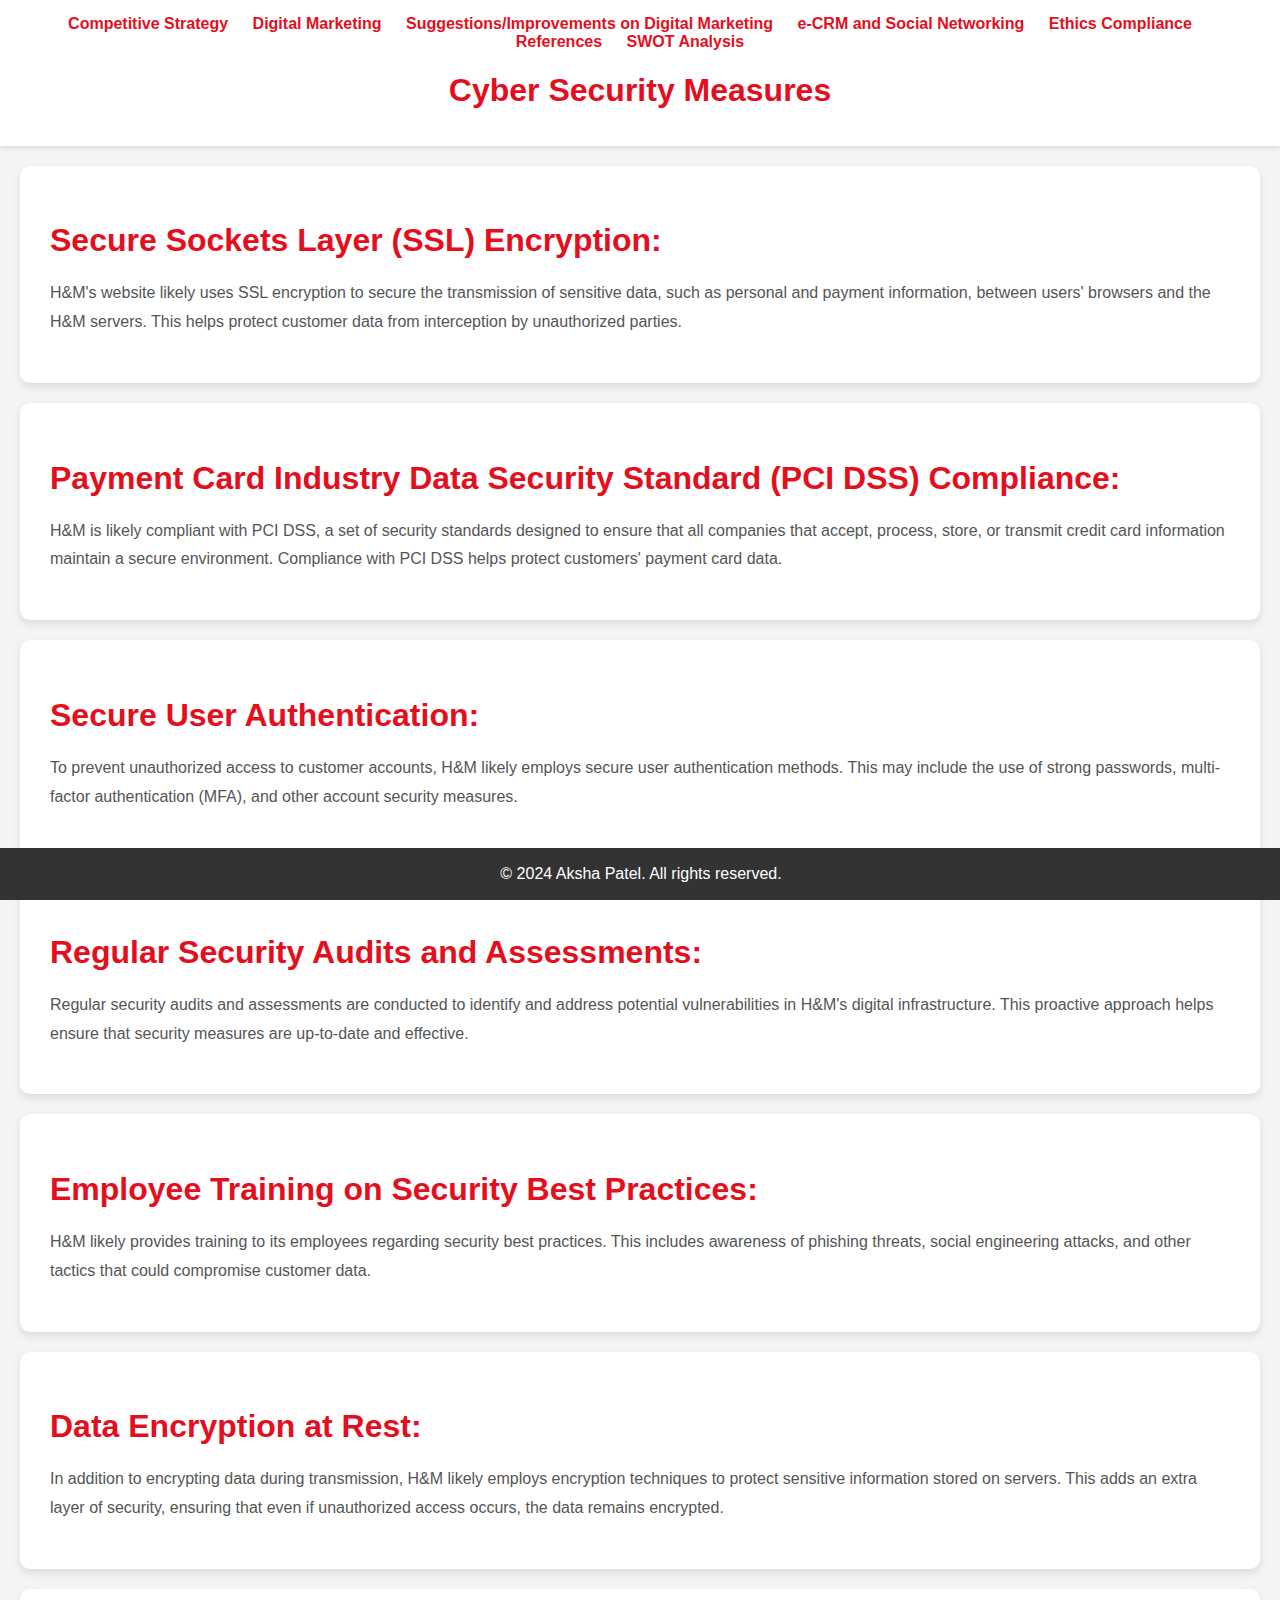
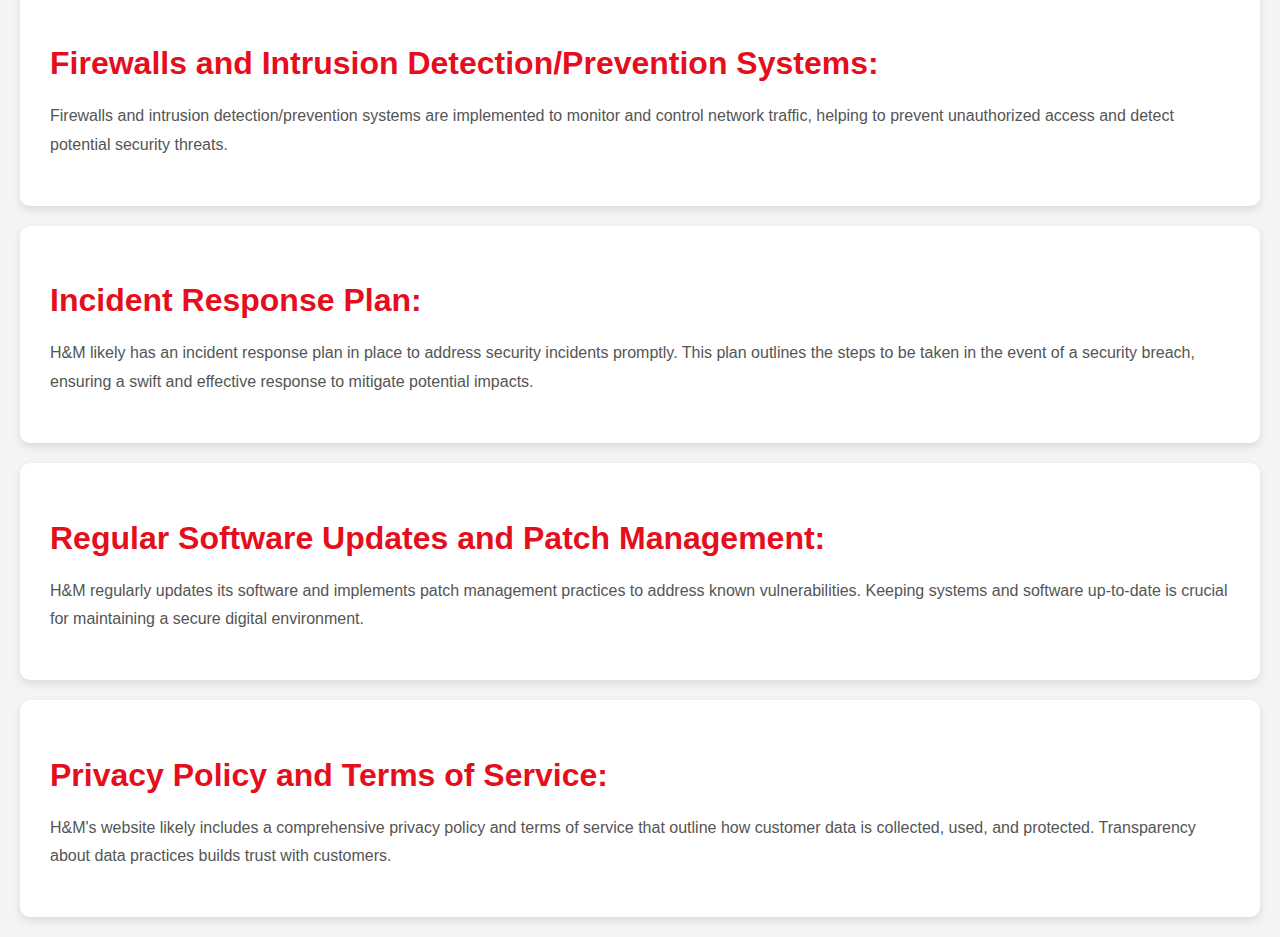
<file: security-measures.html>
<!DOCTYPE html>
<html lang="en">
<head>
    <meta charset="UTF-8">
    <meta name="viewport" content="width=device-width, initial-scale=1.0">
    <title>Introduction - H&M Analysis</title>
    <link rel="stylesheet" href="styles.css">
</head>
<body>
    <header>
        <nav>
            <ul>
                <li><a href="competitive-strategy.html">Competitive Strategy</a></li>
                <li><a href="digital-marketing.html">Digital Marketing</a></li>
                <li><a href="suggestions-improvements.html">Suggestions/Improvements on Digital Marketing</a></li>
                <li><a href="ecrm-social-networking.html">e-CRM and Social Networking</a></li>
                <li><a href="ethics-compliance.html">Ethics Compliance</a></li>
                <li><a href="references.html">References</a></li>
                <li><a href="swot-analysis.html">SWOT Analysis</a></li>
            </ul>
        </nav>
        <h1>Cyber Security Measures</h1>
    </header>

    <section>
        <h2>Secure Sockets Layer (SSL) Encryption:</h2>
        <p>
            H&M's website likely uses SSL encryption to secure the transmission of sensitive data, such as personal and payment information, between users' browsers and the H&M servers. This helps protect customer data from interception by unauthorized parties.
        </p>
    </section>

    <section>
        <h2>Payment Card Industry Data Security Standard (PCI DSS) Compliance:</h2>
        <p>
            H&M is likely compliant with PCI DSS, a set of security standards designed to ensure that all companies that accept, process, store, or transmit credit card information maintain a secure environment. Compliance with PCI DSS helps protect customers' payment card data.
        </p>
    </section>

    <section>
        <h2>Secure User Authentication:</h2>
        <p>
            To prevent unauthorized access to customer accounts, H&M likely employs secure user authentication methods. This may include the use of strong passwords, multi-factor authentication (MFA), and other account security measures.
        </p>
    </section>

    <section>
        <h2>Regular Security Audits and Assessments:</h2>
        <p>
            Regular security audits and assessments are conducted to identify and address potential vulnerabilities in H&M's digital infrastructure. This proactive approach helps ensure that security measures are up-to-date and effective.
        </p>
    </section>

    <section>
        <h2>Employee Training on Security Best Practices:</h2>
        <p>
            H&M likely provides training to its employees regarding security best practices. This includes awareness of phishing threats, social engineering attacks, and other tactics that could compromise customer data.
        </p>
    </section>

    <section>
        <h2>Data Encryption at Rest:</h2>
        <p>
            In addition to encrypting data during transmission, H&M likely employs encryption techniques to protect sensitive information stored on servers. This adds an extra layer of security, ensuring that even if unauthorized access occurs, the data remains encrypted.
        </p>
    </section>

    <section>
        <h2>Firewalls and Intrusion Detection/Prevention Systems:</h2>
        <p>
            Firewalls and intrusion detection/prevention systems are implemented to monitor and control network traffic, helping to prevent unauthorized access and detect potential security threats.
        </p>
    </section>

    <section>
        <h2>Incident Response Plan:</h2>
        <p>
            H&M likely has an incident response plan in place to address security incidents promptly. This plan outlines the steps to be taken in the event of a security breach, ensuring a swift and effective response to mitigate potential impacts.
        </p>
    </section>

    <section>
        <h2>Regular Software Updates and Patch Management:</h2>
        <p>
            H&M regularly updates its software and implements patch management practices to address known vulnerabilities. Keeping systems and software up-to-date is crucial for maintaining a secure digital environment.
        </p>
    </section>

    <section>
        <h2>Privacy Policy and Terms of Service:</h2>
        <p>
            H&M's website likely includes a comprehensive privacy policy and terms of service that outline how customer data is collected, used, and protected. Transparency about data practices builds trust with customers.
        </p>
    </section>
    <!-- Add more sections for supporting data -->

    <footer>
        <p>&copy; 2024 Aksha Patel. All rights reserved.</p>
    </footer>
</body>
</html>
</file>
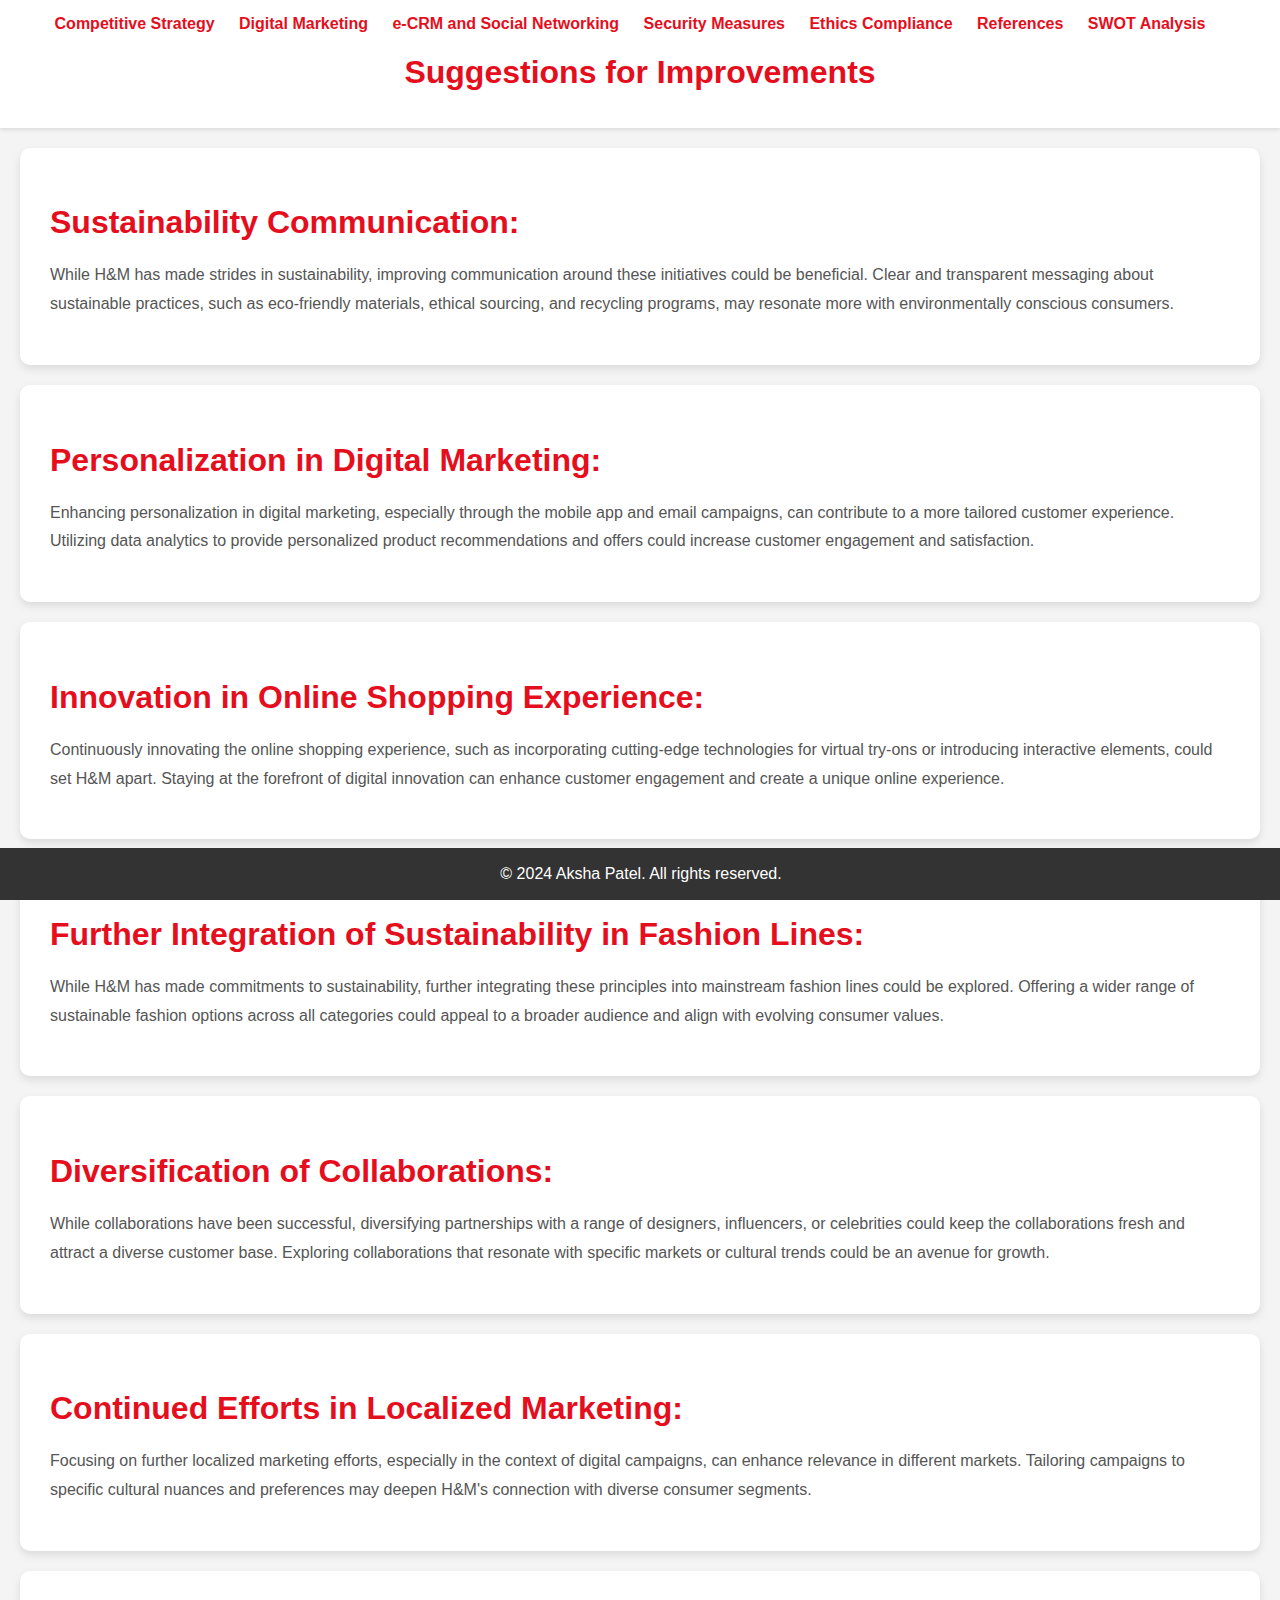
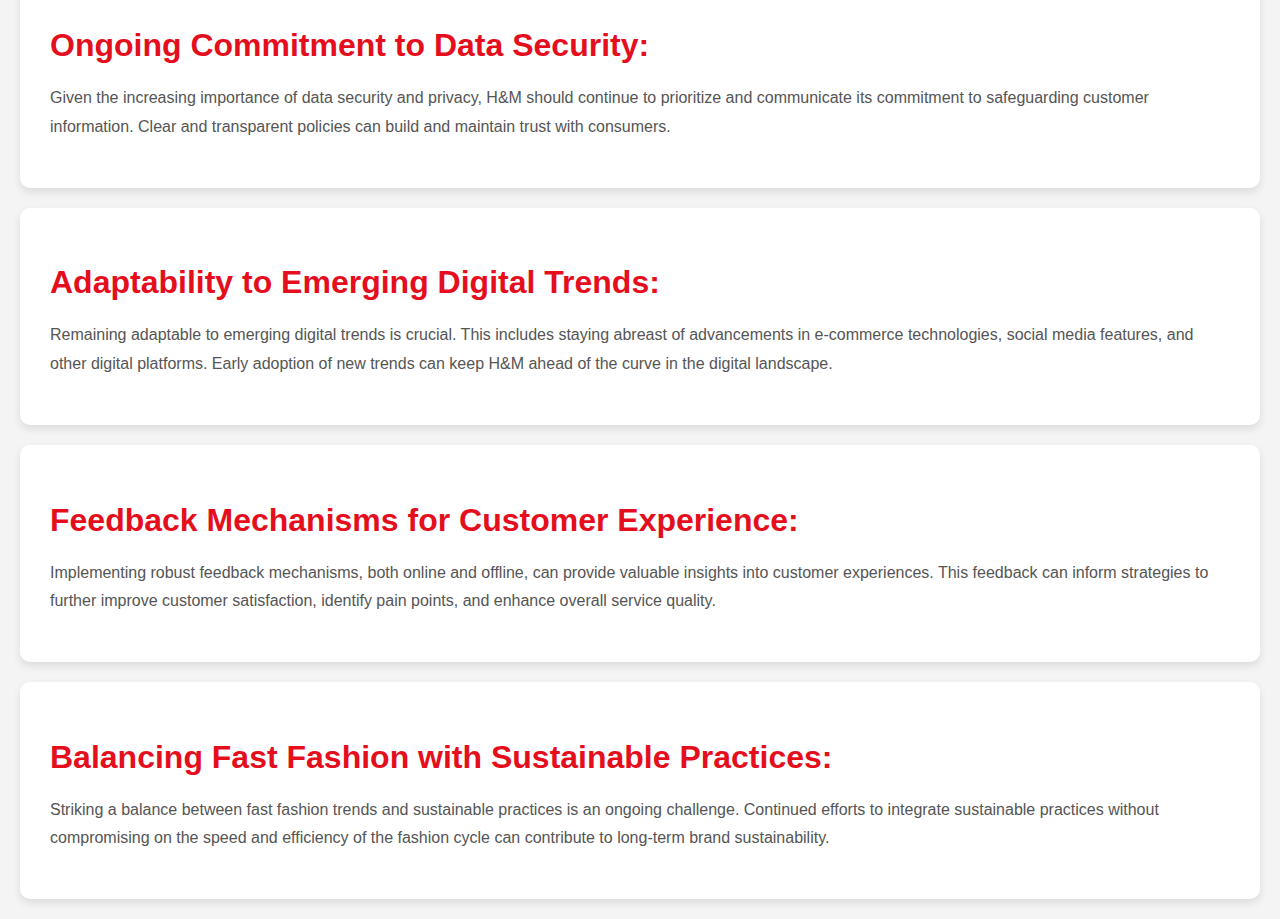
<file: suggestions-improvements.html>
<!DOCTYPE html>
<html lang="en">
<head>
    <meta charset="UTF-8">
    <meta name="viewport" content="width=device-width, initial-scale=1.0">
    <title>Introduction - H&M Analysis</title>
    <link rel="stylesheet" href="styles.css">
</head>
<body>
    <header>
        <nav>
            <ul>
                <li><a href="competitive-strategy.html">Competitive Strategy</a></li>
                <li><a href="digital-marketing.html">Digital Marketing</a></li>
                <li><a href="ecrm-social-networking.html">e-CRM and Social Networking</a></li>
                <li><a href="security-measures.html">Security Measures</a></li>
                <li><a href="ethics-compliance.html">Ethics Compliance</a></li>
                <li><a href="references.html">References</a></li>
                <li><a href="swot-analysis.html">SWOT Analysis</a></li>
            </ul>
        </nav>
        <h1>Suggestions for Improvements</h1>
    </header>

    <section>
        <h2>Sustainability Communication:</h2>
        <p>
            While H&M has made strides in sustainability, improving communication around these initiatives could be beneficial. Clear and transparent messaging about sustainable practices, such as eco-friendly materials, ethical sourcing, and recycling programs, may resonate more with environmentally conscious consumers.
        </p>
    </section>

    <section>
        <h2>Personalization in Digital Marketing:</h2>
        <p>
            Enhancing personalization in digital marketing, especially through the mobile app and email campaigns, can contribute to a more tailored customer experience. Utilizing data analytics to provide personalized product recommendations and offers could increase customer engagement and satisfaction.
        </p>
    </section>

    <section>
        <h2>Innovation in Online Shopping Experience:</h2>
        <p>
            Continuously innovating the online shopping experience, such as incorporating cutting-edge technologies for virtual try-ons or introducing interactive elements, could set H&M apart. Staying at the forefront of digital innovation can enhance customer engagement and create a unique online experience.
        </p>
    </section>

    <section>
        <h2>Further Integration of Sustainability in Fashion Lines:</h2>
        <p>
            While H&M has made commitments to sustainability, further integrating these principles into mainstream fashion lines could be explored. Offering a wider range of sustainable fashion options across all categories could appeal to a broader audience and align with evolving consumer values.
        </p>
    </section>

    <section>
        <h2>Diversification of Collaborations:</h2>
        <p>
            While collaborations have been successful, diversifying partnerships with a range of designers, influencers, or celebrities could keep the collaborations fresh and attract a diverse customer base. Exploring collaborations that resonate with specific markets or cultural trends could be an avenue for growth.
        </p>
    </section>

    <section>
        <h2>Continued Efforts in Localized Marketing:</h2>
        <p>
            Focusing on further localized marketing efforts, especially in the context of digital campaigns, can enhance relevance in different markets. Tailoring campaigns to specific cultural nuances and preferences may deepen H&M's connection with diverse consumer segments.
        </p>
    </section>

    <section>
        <h2>Ongoing Commitment to Data Security:</h2>
        <p>
            Given the increasing importance of data security and privacy, H&M should continue to prioritize and communicate its commitment to safeguarding customer information. Clear and transparent policies can build and maintain trust with consumers.
        </p>
    </section>

    <section>
        <h2>Adaptability to Emerging Digital Trends:</h2>
        <p>
            Remaining adaptable to emerging digital trends is crucial. This includes staying abreast of advancements in e-commerce technologies, social media features, and other digital platforms. Early adoption of new trends can keep H&M ahead of the curve in the digital landscape.
        </p>
    </section>

    <section>
        <h2>Feedback Mechanisms for Customer Experience:</h2>
        <p>
            Implementing robust feedback mechanisms, both online and offline, can provide valuable insights into customer experiences. This feedback can inform strategies to further improve customer satisfaction, identify pain points, and enhance overall service quality.
        </p>
    </section>

    <section>
        <h2>Balancing Fast Fashion with Sustainable Practices:</h2>
        <p>
            Striking a balance between fast fashion trends and sustainable practices is an ongoing challenge. Continued efforts to integrate sustainable practices without compromising on the speed and efficiency of the fashion cycle can contribute to long-term brand sustainability.
        </p>
    </section>

    <!-- Add more sections for supporting data -->

    <footer>
        <p>&copy; 2024 Aksha Patel. All rights reserved.</p>
    </footer>
</body>
</html>
</file>
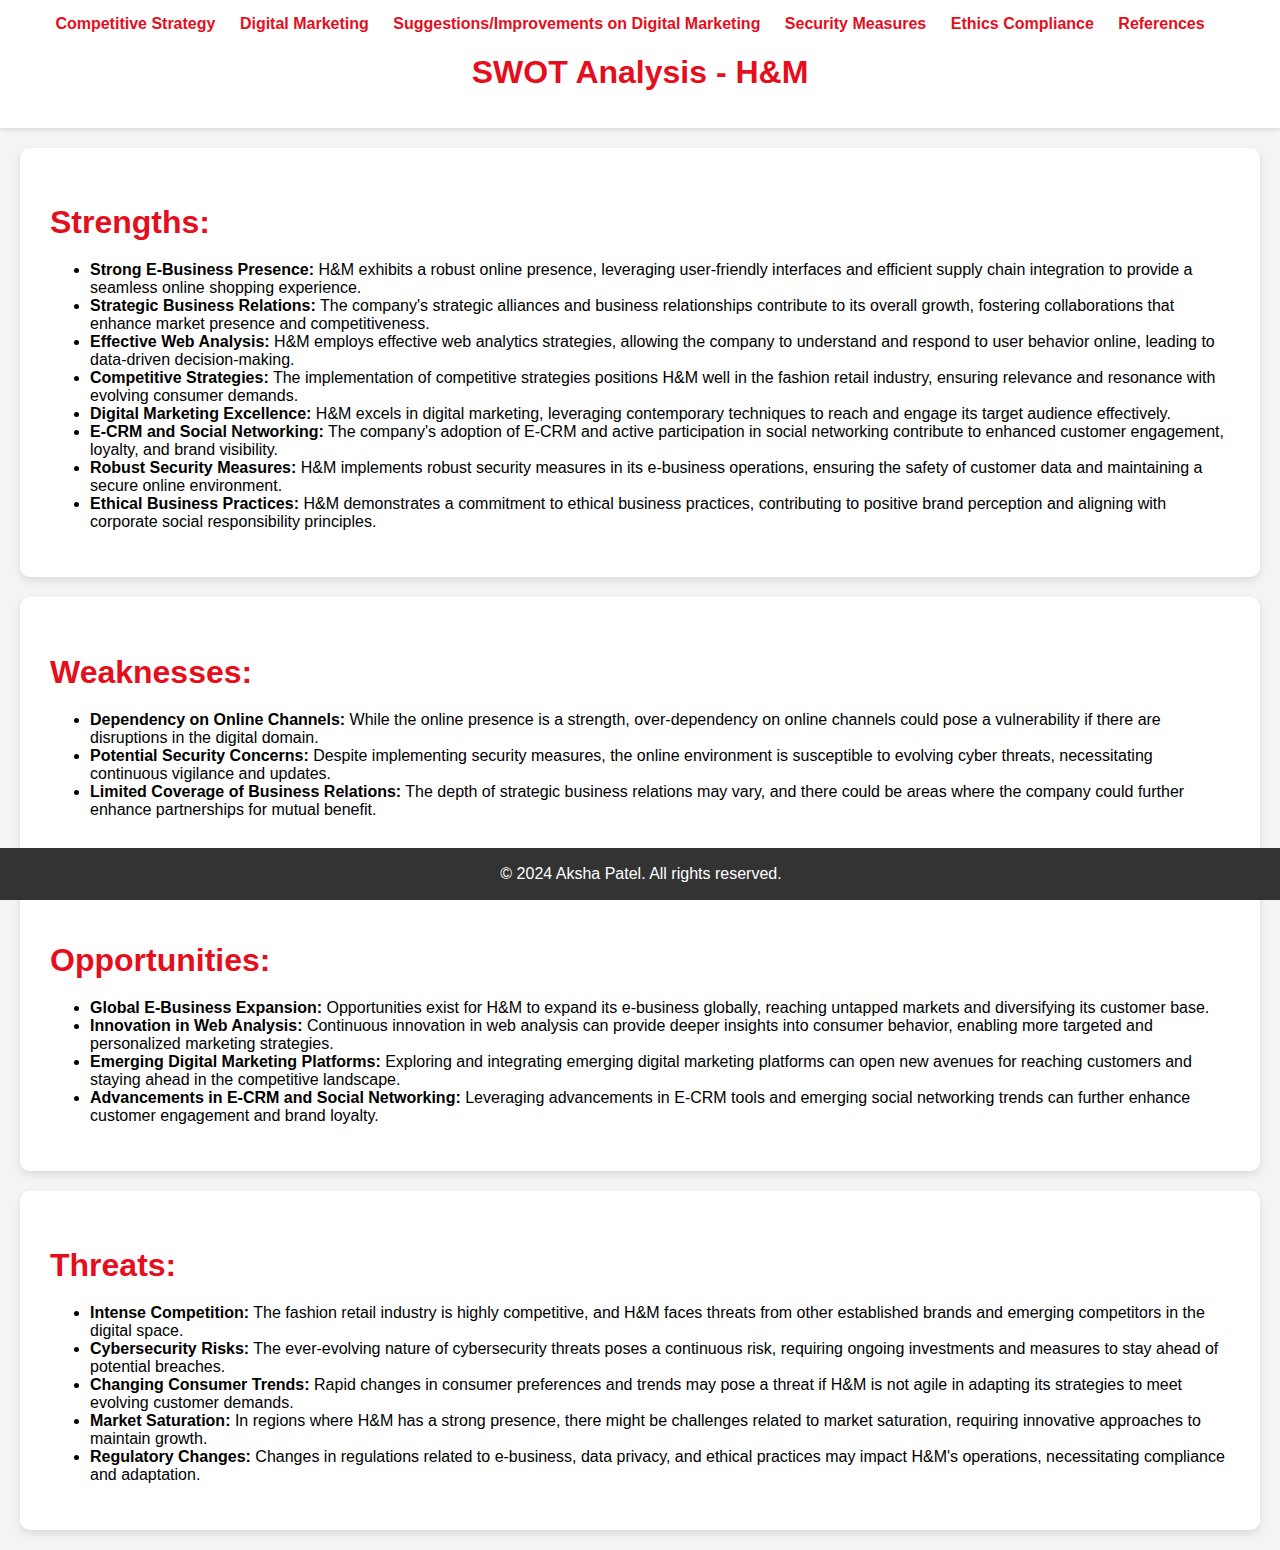
<file: swot-analysis.html>
<!DOCTYPE html>
<html lang="en">
<head>
    <meta charset="UTF-8">
    <meta name="viewport" content="width=device-width, initial-scale=1.0">
    <title>SWOT Analysis - H&M</title>
    <link rel="stylesheet" href="styles.css">
</head>
<body>
    <header>
        <nav>
            <ul>
                <li><a href="competitive-strategy.html">Competitive Strategy</a></li>
                <li><a href="digital-marketing.html">Digital Marketing</a></li>
                <li><a href="suggestions-improvements.html">Suggestions/Improvements on Digital Marketing</a></li>
                <li><a href="security-measures.html">Security Measures</a></li>
                <li><a href="ethics-compliance.html">Ethics Compliance</a></li>
                <li><a href="references.html">References</a></li>
            </ul>
        </nav>
        <h1>SWOT Analysis - H&M</h1>
    </header>

    <section>
        <h2>Strengths:</h2>
        <ul>
            <li><strong>Strong E-Business Presence:</strong> H&M exhibits a robust online presence, leveraging user-friendly interfaces and efficient supply chain integration to provide a seamless online shopping experience.</li>
            <li><strong>Strategic Business Relations:</strong> The company's strategic alliances and business relationships contribute to its overall growth, fostering collaborations that enhance market presence and competitiveness.</li>
            <li><strong>Effective Web Analysis:</strong> H&M employs effective web analytics strategies, allowing the company to understand and respond to user behavior online, leading to data-driven decision-making.</li>
            <li><strong>Competitive Strategies:</strong> The implementation of competitive strategies positions H&M well in the fashion retail industry, ensuring relevance and resonance with evolving consumer demands.</li>
            <li><strong>Digital Marketing Excellence:</strong> H&M excels in digital marketing, leveraging contemporary techniques to reach and engage its target audience effectively.</li>
            <li><strong>E-CRM and Social Networking:</strong> The company's adoption of E-CRM and active participation in social networking contribute to enhanced customer engagement, loyalty, and brand visibility.</li>
            <li><strong>Robust Security Measures:</strong> H&M implements robust security measures in its e-business operations, ensuring the safety of customer data and maintaining a secure online environment.</li>
            <li><strong>Ethical Business Practices:</strong> H&M demonstrates a commitment to ethical business practices, contributing to positive brand perception and aligning with corporate social responsibility principles.</li>
        </ul>
    </section>

    <section>
        <h2>Weaknesses:</h2>
        <ul>
            <li><strong>Dependency on Online Channels:</strong> While the online presence is a strength, over-dependency on online channels could pose a vulnerability if there are disruptions in the digital domain.</li>
            <li><strong>Potential Security Concerns:</strong> Despite implementing security measures, the online environment is susceptible to evolving cyber threats, necessitating continuous vigilance and updates.</li>
            <li><strong>Limited Coverage of Business Relations:</strong> The depth of strategic business relations may vary, and there could be areas where the company could further enhance partnerships for mutual benefit.</li>
        </ul>
    </section>

    <section>
        <h2>Opportunities:</h2>
        <ul>
            <li><strong>Global E-Business Expansion:</strong> Opportunities exist for H&M to expand its e-business globally, reaching untapped markets and diversifying its customer base.</li>
            <li><strong>Innovation in Web Analysis:</strong> Continuous innovation in web analysis can provide deeper insights into consumer behavior, enabling more targeted and personalized marketing strategies.</li>
            <li><strong>Emerging Digital Marketing Platforms:</strong> Exploring and integrating emerging digital marketing platforms can open new avenues for reaching customers and staying ahead in the competitive landscape.</li>
            <li><strong>Advancements in E-CRM and Social Networking:</strong> Leveraging advancements in E-CRM tools and emerging social networking trends can further enhance customer engagement and brand loyalty.</li>
        </ul>
    </section>

    <section>
        <h2>Threats:</h2>
        <ul>
            <li><strong>Intense Competition:</strong> The fashion retail industry is highly competitive, and H&M faces threats from other established brands and emerging competitors in the digital space.</li>
            <li><strong>Cybersecurity Risks:</strong> The ever-evolving nature of cybersecurity threats poses a continuous risk, requiring ongoing investments and measures to stay ahead of potential breaches.</li>
            <li><strong>Changing Consumer Trends:</strong> Rapid changes in consumer preferences and trends may pose a threat if H&M is not agile in adapting its strategies to meet evolving customer demands.</li>
            <li><strong>Market Saturation:</strong> In regions where H&M has a strong presence, there might be challenges related to market saturation, requiring innovative approaches to maintain growth.</li>
            <li><strong>Regulatory Changes:</strong> Changes in regulations related to e-business, data privacy, and ethical practices may impact H&M's operations, necessitating compliance and adaptation.</li>
        </ul>
    </section>

    <!-- Add more sections for supporting data -->

    <footer>
        <p>&copy; 2024 Aksha Patel. All rights reserved.</p>
    </footer>
</body>
</html>
</file>
<file: styles.css>
body {
    font-family: 'Open Sans', sans-serif;
    margin: 0;
    padding: 0;
    background-color: #f4f4f4;
}

header {
    background-color: #fff;
    color: #e50e1d;
    padding: 15px;
    text-align: center;
    box-shadow: 0 2px 4px rgba(0, 0, 0, 0.1);
}

nav ul {
    list-style-type: none;
    margin: 0;
    padding: 0;
}

nav ul li {
    display: inline;
    margin-right: 20px;
}

nav ul li a {
    text-decoration: none;
    color: #e50e1d;
    font-weight: bold;
}

nav ul li a:hover {
    color: #333;
}

section {
    background-color: #fff;
    padding: 30px;
    margin: 20px;
    border-radius: 10px;
    box-shadow: 0 4px 8px rgba(0, 0, 0, 0.1);
}

section h2 {
    color: #e50e1d;
    font-size: 2em;
    margin-bottom: 20px;
}

section p {
    color: #555;
    line-height: 1.8;
}

footer {
    background-color: #333;
    color: #fff;
    text-align: center;
    padding: 1px;
    position: fixed;
    bottom: 0;
    width: 100%;
}
</file>
